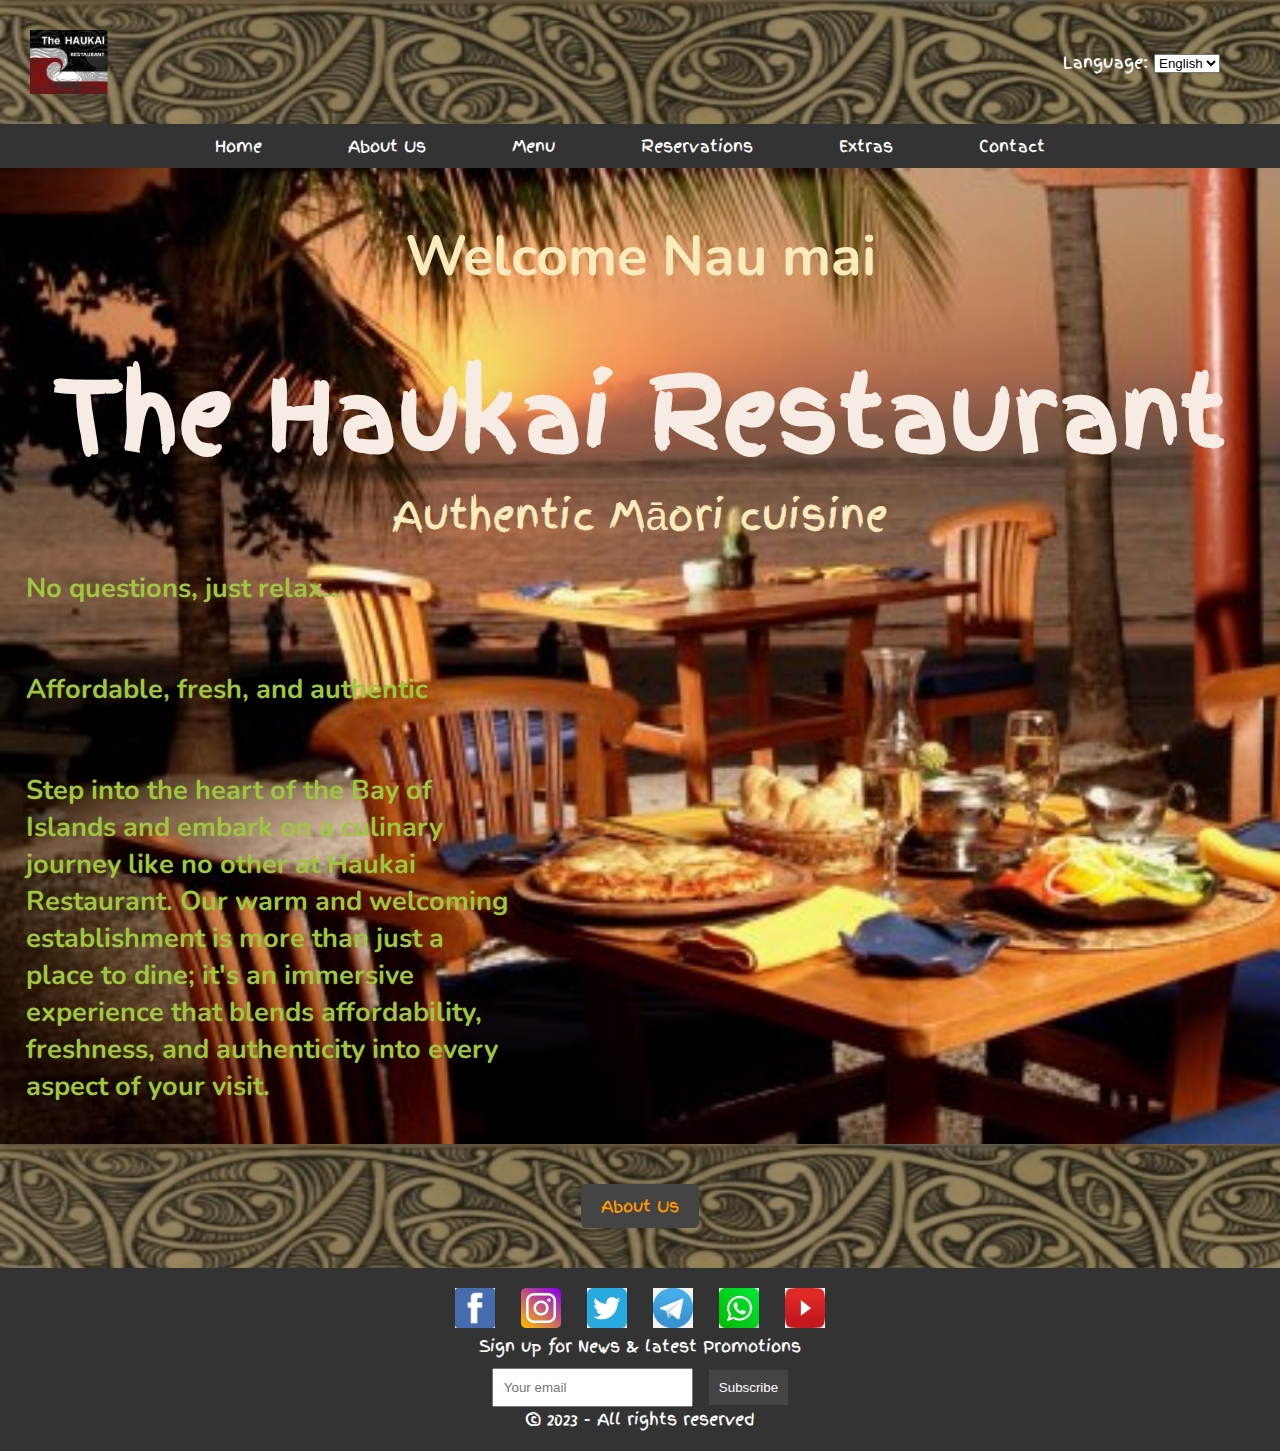
<file: index.html>
<!DOCTYPE html>
<html lang="en">
<head>
    <meta charset="UTF-8">
    <meta name="viewport" content="width=device-width, initial-scale=1.0">
    <title>Haukai Restaurant</title>
    <link rel="stylesheet" href="style.css">
        <link rel="preconnect" href="https://fonts.googleapis.com">
        <link rel="preconnect" href="https://fonts.gstatic.com" crossorigin>
        <link href="https://fonts.googleapis.com/css2?family=Finger+Paint&family=Nunito:wght@200;300;400;600;700;800;900&display=swap" rel="stylesheet">

</head>
<body>
<header>
    <div class="header-top">
        <img src="logo.png" alt="Haukai Restaurant Logo">
        <div class="language-select">
            <label for="languages">Language:</label>
            <select name="languages" id="languages">
                <option value="en">English</option>
                <option value="ma">Maori</option>
            </select>
        </div>
    </div>
</header>
<nav class="navigation-menu">
    <ul>
        <li><a href="index.html">Home</a></li>
        <li><a href="about_us.html">About Us</a></li>
        <li><a href="menu.html">Menu</a></li>
        <li><a href="reservation.html">Reservations</a></li>
        <li><a href="extras.html">Extras</a></li>
        <li><a href="contact.html">Contact</a></li>
    </ul>
</nav>
<main>
    <section class="home">
        <div class="welcome-message">
            <h1>Welcome Nau mai</h1>
            <h2>The Haukai Restaurant</h2>
            <p>Authentic Māori cuisine</p>
       
            <h3>No questions, just relax...</h3>
            <h3>Affordable, fresh, and authentic</h2>
            <h3>Step into the heart of the Bay of Islands and embark on a culinary journey like no other at Haukai Restaurant. Our warm and welcoming establishment is more than just a place to dine; it's an immersive experience that blends affordability, freshness, and authenticity into every aspect of your visit.</h2>
        </div>
    </section>

    <section class="buttons">
        <a href="about_us.html" class="button">About Us</a>
    </section>

</main>
<footer>
    <div class="social-media">
        <a href="https://facebook.com"><img src="fb.png" alt="Facebook"></a>
        <a href="https://instagram.com"><img src="instagram.png" alt="Instagram"></a>
        <a href="https://twitter.com"><img src="twitter.jpg" alt="Twitter"></a>
        <a href="https://telegram.com"><img src="telegram.png" alt="Telegram"></a>
        <a href="https://whatsapp.com"><img src="W.jpg" alt="WhatsApp"></a>
        <a href="https://youtube.com"><img src="youtube.png" alt="YouTube"></a>
    </div>
    <div class="newsletter">
        <p>Sign up for News & latest Promotions</p>
        <form action="subscribe">
            <input type="email" placeholder="Your email">
            <button type="submit">Subscribe</button>
        </form>
    </div>
    <div class="copyright">
        <p>© 2023 - All rights reserved</p>
    </div>
</footer>
</body>
</html>
</file>
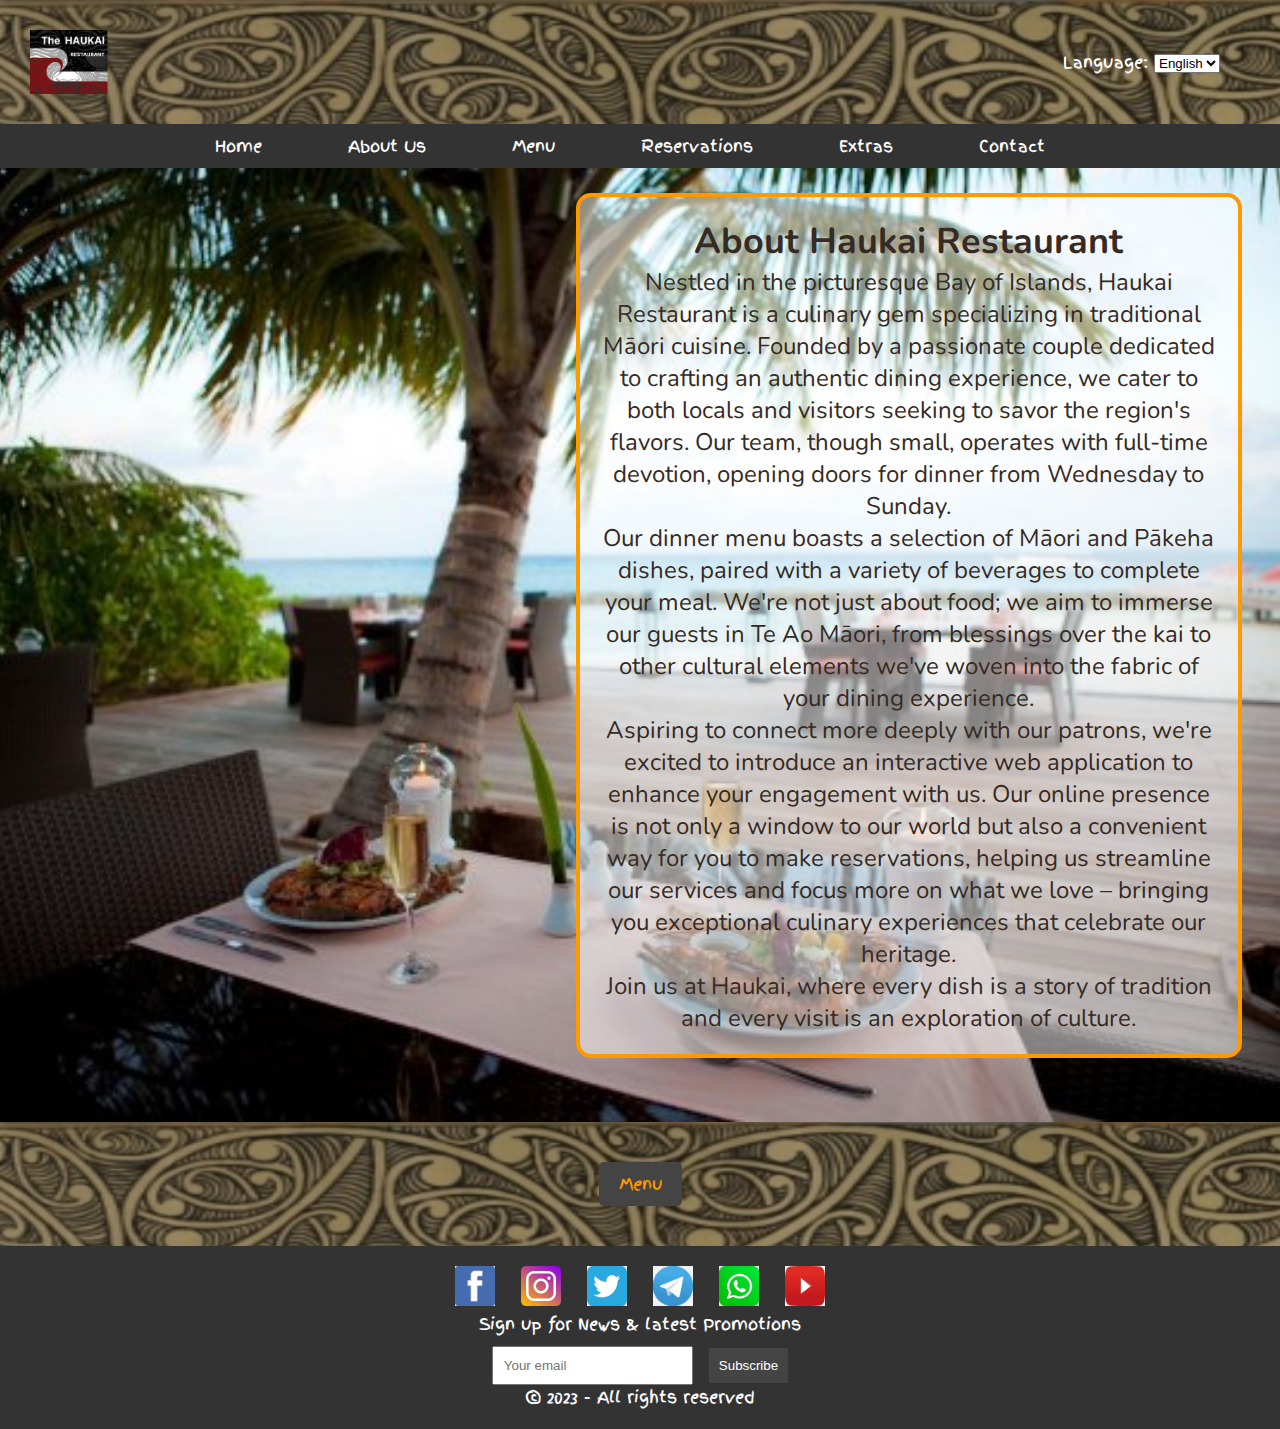
<file: about_us.html>
<!DOCTYPE html>
<html lang="en">
<head>
    <meta charset="UTF-8">
    <meta name="description" content="Discover Haukai Restaurant, a unique culinary destination in the Bay of Islands specializing in traditional Māori cuisine. Experience our blend of Māori and Pākeha dishes, immerse in Te Ao Māori culture, and enjoy our exceptional dining experience. Join us for dinner Wednesday to Sunday and explore a world of tradition and culture.">
    <title>About Us - Haukai Restaurant</title>
    <link rel="stylesheet" href="style.css">
    <!-- Вставьте это в <head> вашего HTML файла -->
        <link rel="preconnect" href="https://fonts.googleapis.com">
        <link rel="preconnect" href="https://fonts.gstatic.com" crossorigin>
        <link href="https://fonts.googleapis.com/css2?family=Finger+Paint&family=Nunito:wght@200;300;400;600;700;800;900&display=swap" rel="stylesheet">

</head>
<body>
<header>
    <div class="header-top">
        <img src="logo.png" alt="Haukai Restaurant Logo">
        <div class="language-select">
            <label for="languages">Language:</label>
            <select name="languages" id="languages">
                <option value="en">English</option>
                <option value="ma">Maori</option>
                <!-- Add other language options here -->
            </select>
        </div>
    </div>
</header>
<nav class="navigation-menu">
    <ul>
        <li><a href="index.html">Home</a></li>
        <li><a href="about_us.html">About Us</a></li>
        <li><a href="menu.html">Menu</a></li>
        <li><a href="reservation.html">Reservations</a></li>
        <li><a href="extras.html">Extras</a></li>
        <li><a href="contact.html">Contact</a></li>
    </ul>
</nav>
<main>
    <div class="about_us">
        <form id="about_us-form" action="/submit-form" method="post">
    
        <h2>About Haukai Restaurant</h2>
        
        <p>Nestled in the picturesque Bay of Islands, Haukai Restaurant is a culinary gem specializing in traditional Māori cuisine. Founded by a passionate couple dedicated to crafting an authentic dining experience, we cater to both locals and visitors seeking to savor the region's flavors. Our team, though small, operates with full-time devotion, opening doors for dinner from Wednesday to Sunday.</p>

        <p>Our dinner menu boasts a selection of Māori and Pākeha dishes, paired with a variety of beverages to complete your meal. We're not just about food; we aim to immerse our guests in Te Ao Māori, from blessings over the kai to other cultural elements we've woven into the fabric of your dining experience.</p>
        
        <p>Aspiring to connect more deeply with our patrons, we're excited to introduce an interactive web application to enhance your engagement with us. Our online presence is not only a window to our world but also a convenient way for you to make reservations, helping us streamline our services and focus more on what we love – bringing you exceptional culinary experiences that celebrate our heritage.</p>
        
        <p>Join us at Haukai, where every dish is a story of tradition and every visit is an exploration of culture.
        </p>
        </form>
    </div>

    <section class="buttons">
        <a href="menu.html" class="button">Menu</a>
    </section>

</main>
<footer>
    <div class="social-media">
        <!-- Add social media links here -->
        <a href="https://facebook.com"><img src="fb.png" alt="Facebook"></a>
        <a href="https://instagram.com"><img src="instagram.png" alt="Instagram"></a>
        <a href="https://twitter.com"><img src="twitter.jpg" alt="Twitter"></a>
        <a href="https://telegram.com"><img src="telegram.png" alt="Telegram"></a>
        <a href="https://whatsapp.com"><img src="W.jpg" alt="WhatsApp"></a>
        <a href="https://youtube.com"><img src="youtube.png" alt="YouTube"></a>
    </div>
    <div class="newsletter">
        <p>Sign up for News & latest Promotions</p>
        <form action="subscribe">
            <input type="email" placeholder="Your email">
            <button type="submit">Subscribe</button>
        </form>
    </div>
    <div class="copyright">
        <p>© 2023 - All rights reserved</p>
    </div>
</footer>
</body>
</html>
</file>
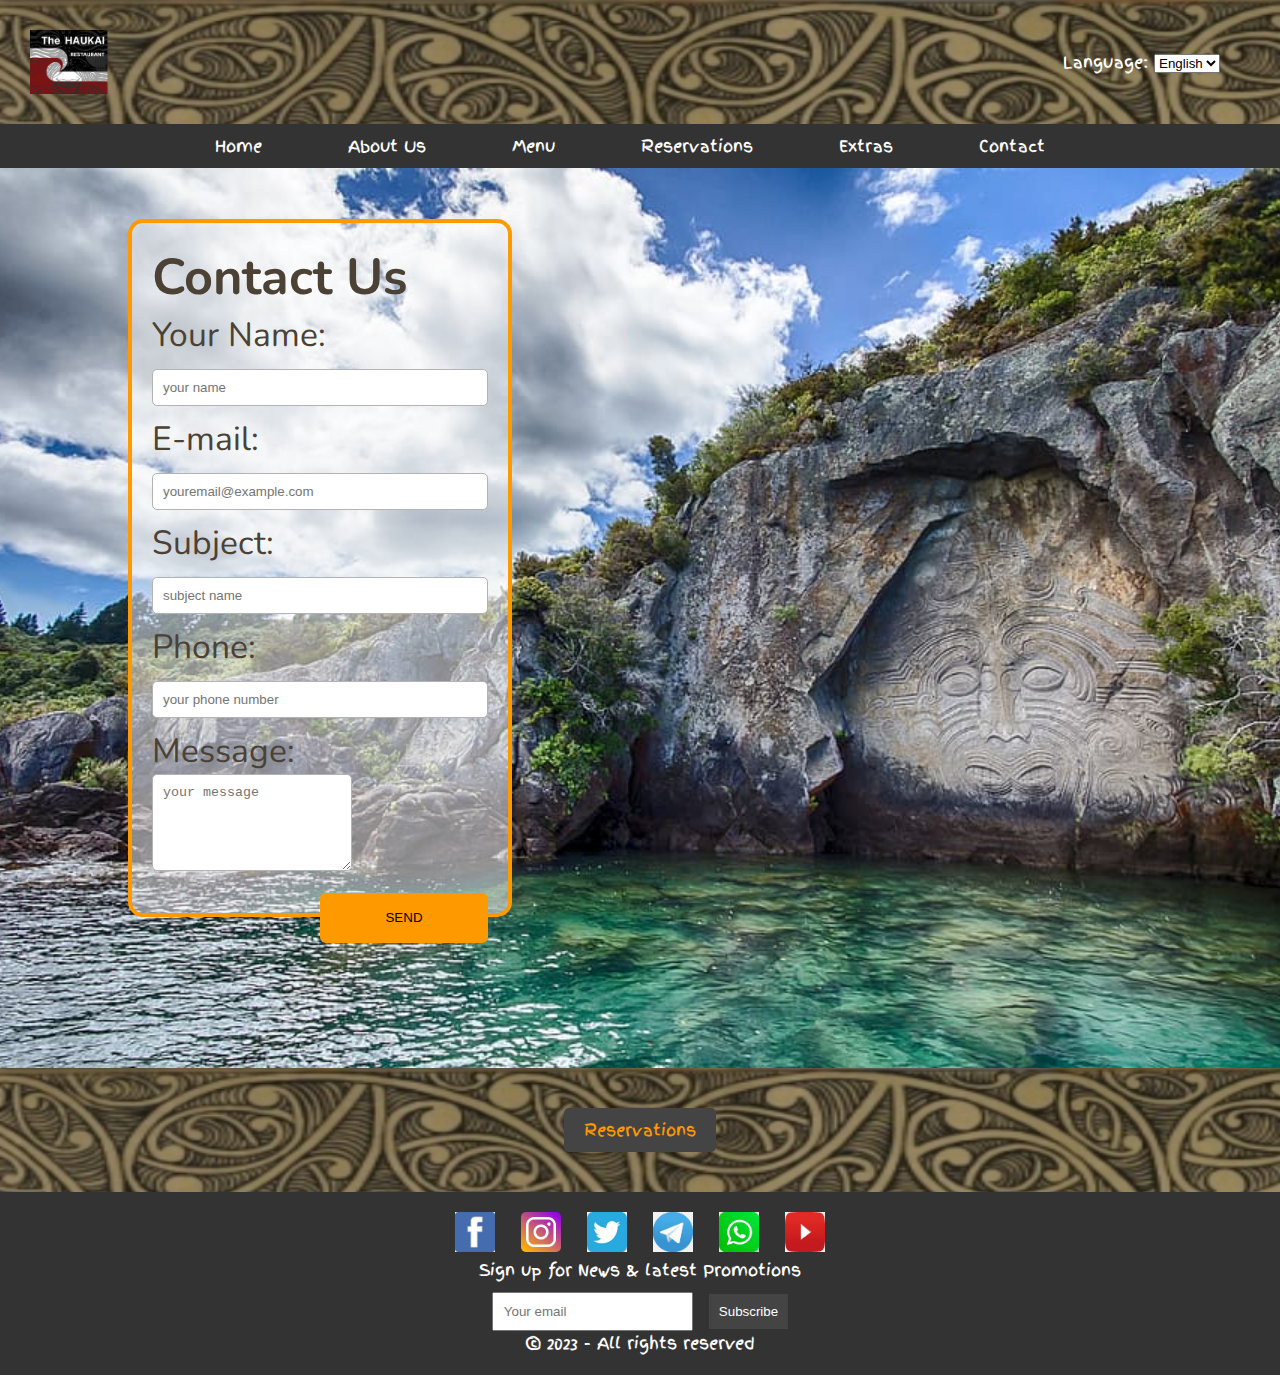
<file: contact.html>
<!DOCTYPE html>
<html lang="en">
<head>
    <meta charset="UTF-8">
    <meta name="description" content="Connect with Haukai Restaurant. Contact us for inquiries, reservations, or any assistance you may need. Our team is here to assist you. Fill out the form or reach out through email or phone. Let us make your dining experience exceptional.">
    <title>Contact us - Haukai Restaurant</title>
    <link rel="stylesheet" href="style.css">
    <!-- Вставьте это в <head> вашего HTML файла -->
        <link rel="preconnect" href="https://fonts.googleapis.com">
        <link rel="preconnect" href="https://fonts.gstatic.com" crossorigin>
        <link href="https://fonts.googleapis.com/css2?family=Finger+Paint&family=Nunito:wght@200;300;400;600;700;800;900&display=swap" rel="stylesheet">

</head>
<body>
<header>
    <div class="header-top">
        <img src="logo.png" alt="Haukai Restaurant Logo">
        <div class="language-select">
            <label for="languages">Language:</label>
            <select name="languages" id="languages">
                <option value="en">English</option>
                <option value="ma">Maori</option>
                <!-- Add other language options here -->
            </select>
        </div>
    </div>
</header>
<nav class="navigation-menu">
    <ul>
        <li><a href="index.html">Home</a></li>
        <li><a href="about_us.html">About Us</a></li>
        <li><a href="menu.html">Menu</a></li>
        <li><a href="reservation.html">Reservations</a></li>
        <li><a href="extras.html">Extras</a></li>
        <li><a href="contact.html">Contact</a></li>
    </ul>
</nav>
<main>
    <div class="contact">
        <form id="contact-form" action="/submit-form" method="post">
            <h2>Contact Us</h2>

            <div class="input-group">
                <label for="yourname">Your Name:</label>
                <input class="input" id="yourname" name="yourname" type="text" placeholder="your name" required>
            </div>
            <div class="input-group">
                <label for="email">E-mail:</label>
                <input class="input" id="email" name="email" type="text" placeholder="youremail@example.com" required>
            </div>
            <div class="input-group">
                <label for="subject">Subject:</label>
                <input class="input" id="subject" name="subject" type="text" placeholder="subject name" required>
            </div>
            <div class="input-group">
                <label for="phone">Phone:</label>
                <input class="input" id="phone" name="phone" type="text" placeholder="your phone number">
            </div>
            <div class="input-group">
                <label for="message">Message:</label>
                <textarea id="message" name="message" cols="22" rows="5" placeholder="your message" required></textarea>
            </div>
            <div class="input-group">
                <input id="submit" value="Send" type="submit">
            </div>
        </form>
    </div>

    <section class="buttons">   
        <a href="reservation.html" class="button">Reservations</a>  
    </section>

</main>
<footer>
    <div class="social-media">
       
        <a href="https://facebook.com"><img src="fb.png" alt="Facebook"></a>
        <a href="https://instagram.com"><img src="instagram.png" alt="Instagram"></a>
        <a href="https://twitter.com"><img src="twitter.jpg" alt="Twitter"></a>
        <a href="https://telegram.com"><img src="telegram.png" alt="Telegram"></a>
        <a href="https://whatsapp.com"><img src="W.jpg" alt="WhatsApp"></a>
        <a href="https://youtube.com"><img src="youtube.png" alt="YouTube"></a>
    </div>
    <div class="newsletter">
        <p>Sign up for News & latest Promotions</p>
        <form action="subscribe">
            <input type="email" placeholder="Your email">
            <button type="submit">Subscribe</button>
        </form>
    </div>
    <div class="copyright">
        <p>© 2023 - All rights reserved</p>
    </div>
</footer>
</body>
</html>
</file>
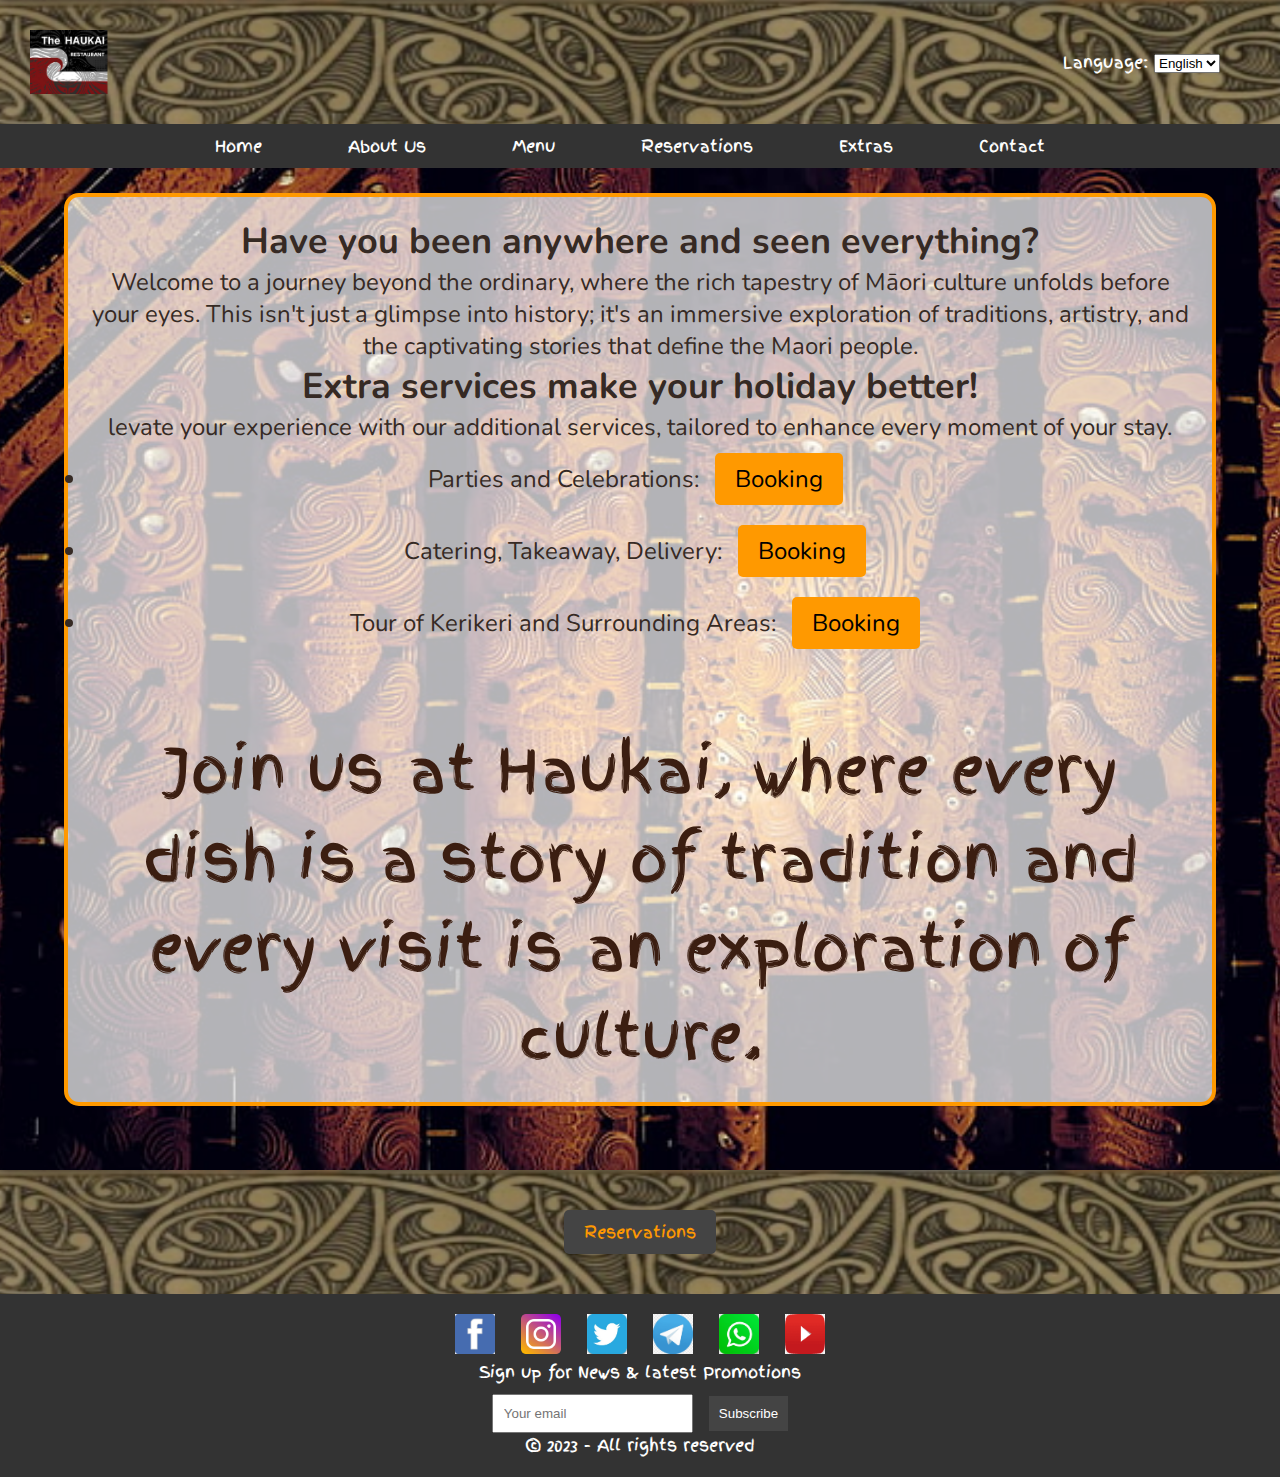
<file: extras.html>
<!DOCTYPE html>
<html lang="en">
<head>
    <meta charset="UTF-8">
    <meta name="description" content="Discover the 'Extras' at Haukai Restaurant. Dive into a journey beyond the ordinary, exploring rich Māori culture, traditions, and captivating stories. Elevate your experience with our additional services, tailored to enhance every moment of your stay. Book parties, celebrations, catering, takeaway, delivery, and tours. Join us at Haukai, where every dish is a story of tradition and every visit is an exploration of culture.">
    <title>Extras - Haukai Restaurant</title>
    <link rel="stylesheet" href="style.css">
    <!-- Вставьте это в <head> вашего HTML файла -->
        <link rel="preconnect" href="https://fonts.googleapis.com">
        <link rel="preconnect" href="https://fonts.gstatic.com" crossorigin>
        <link href="https://fonts.googleapis.com/css2?family=Finger+Paint&family=Nunito:wght@200;300;400;600;700;800;900&display=swap" rel="stylesheet">

</head>
<body>
<header>
    <div class="header-top">
        <img src="logo.png" alt="Haukai Restaurant Logo">
        <div class="language-select">
            <label for="languages">Language:</label>
            <select name="languages" id="languages">
                <option value="en">English</option>
                <option value="ma">Maori</option>
                <!-- Add other language options here -->
            </select>
        </div>
    </div>
</header>
<nav class="navigation-menu">
    <ul>
        <li><a href="index.html">Home</a></li>
        <li><a href="about_us.html">About Us</a></li>
        <li><a href="menu.html">Menu</a></li>
        <li><a href="reservation.html">Reservations</a></li>
        <li><a href="extras.html">Extras</a></li>
        <li><a href="contact.html">Contact</a></li>
    </ul>
</nav>
<main>
    <div class="extras">
        <form id="extras-form" action="submit-form" method="post">
    
        <h2>Have you been anywhere and seen everything?</h2>
        
        <p>Welcome to a journey beyond the ordinary, where the rich tapestry of Māori culture unfolds before your eyes. This isn't just a glimpse into history; it's an immersive exploration of traditions, artistry, and the captivating stories that define the Maori people.</p>

        <h2>Extra services make your holiday better!</h2>
        <p>levate your experience with our additional services, tailored to enhance every moment of your stay. </p>
        
        <ul>
            <li>Parties and Celebrations: <a href="extras.html" class="button">Booking</a></li>
            <li>Catering, Takeaway, Delivery: <a href="extras.html" class="button">Booking</a></li>
            <li> Tour of Kerikeri and Surrounding Areas: <a href="extras.html" class="button">Booking</a></li>
        </ul>
        
        
            <div class="extras-message"> 
                <p>Join us at Haukai, where every dish is a story of tradition and every visit is an exploration of culture.</p>  
            </div> 
        </form>    
    </div>
    <section class="buttons">   
        <a href="reservation.html" class="button">Reservations</a>  
    </section>

</main>
<footer>
    <div class="social-media">
        <!-- Add social media links here -->
        <a href="https://facebook.com"><img src="fb.png" alt="Facebook"></a>
        <a href="https://instagram.com"><img src="instagram.png" alt="Instagram"></a>
        <a href="https://twitter.com"><img src="twitter.jpg" alt="Twitter"></a>
        <a href="https://telegram.com"><img src="telegram.png" alt="Telegram"></a>
        <a href="https://whatsapp.com"><img src="W.jpg" alt="WhatsApp"></a>
        <a href="https://youtube.com"><img src="youtube.png" alt="YouTube"></a>
    </div>
    <div class="newsletter">
        <p>Sign up for News & latest Promotions</p>
        <form action="subscribe">
            <input type="email" placeholder="Your email">
            <button type="submit">Subscribe</button>
        </form>
    </div>
    <div class="copyright">
        <p>© 2023 - All rights reserved</p>
    </div>
</footer>
</body>
</html>
</file>
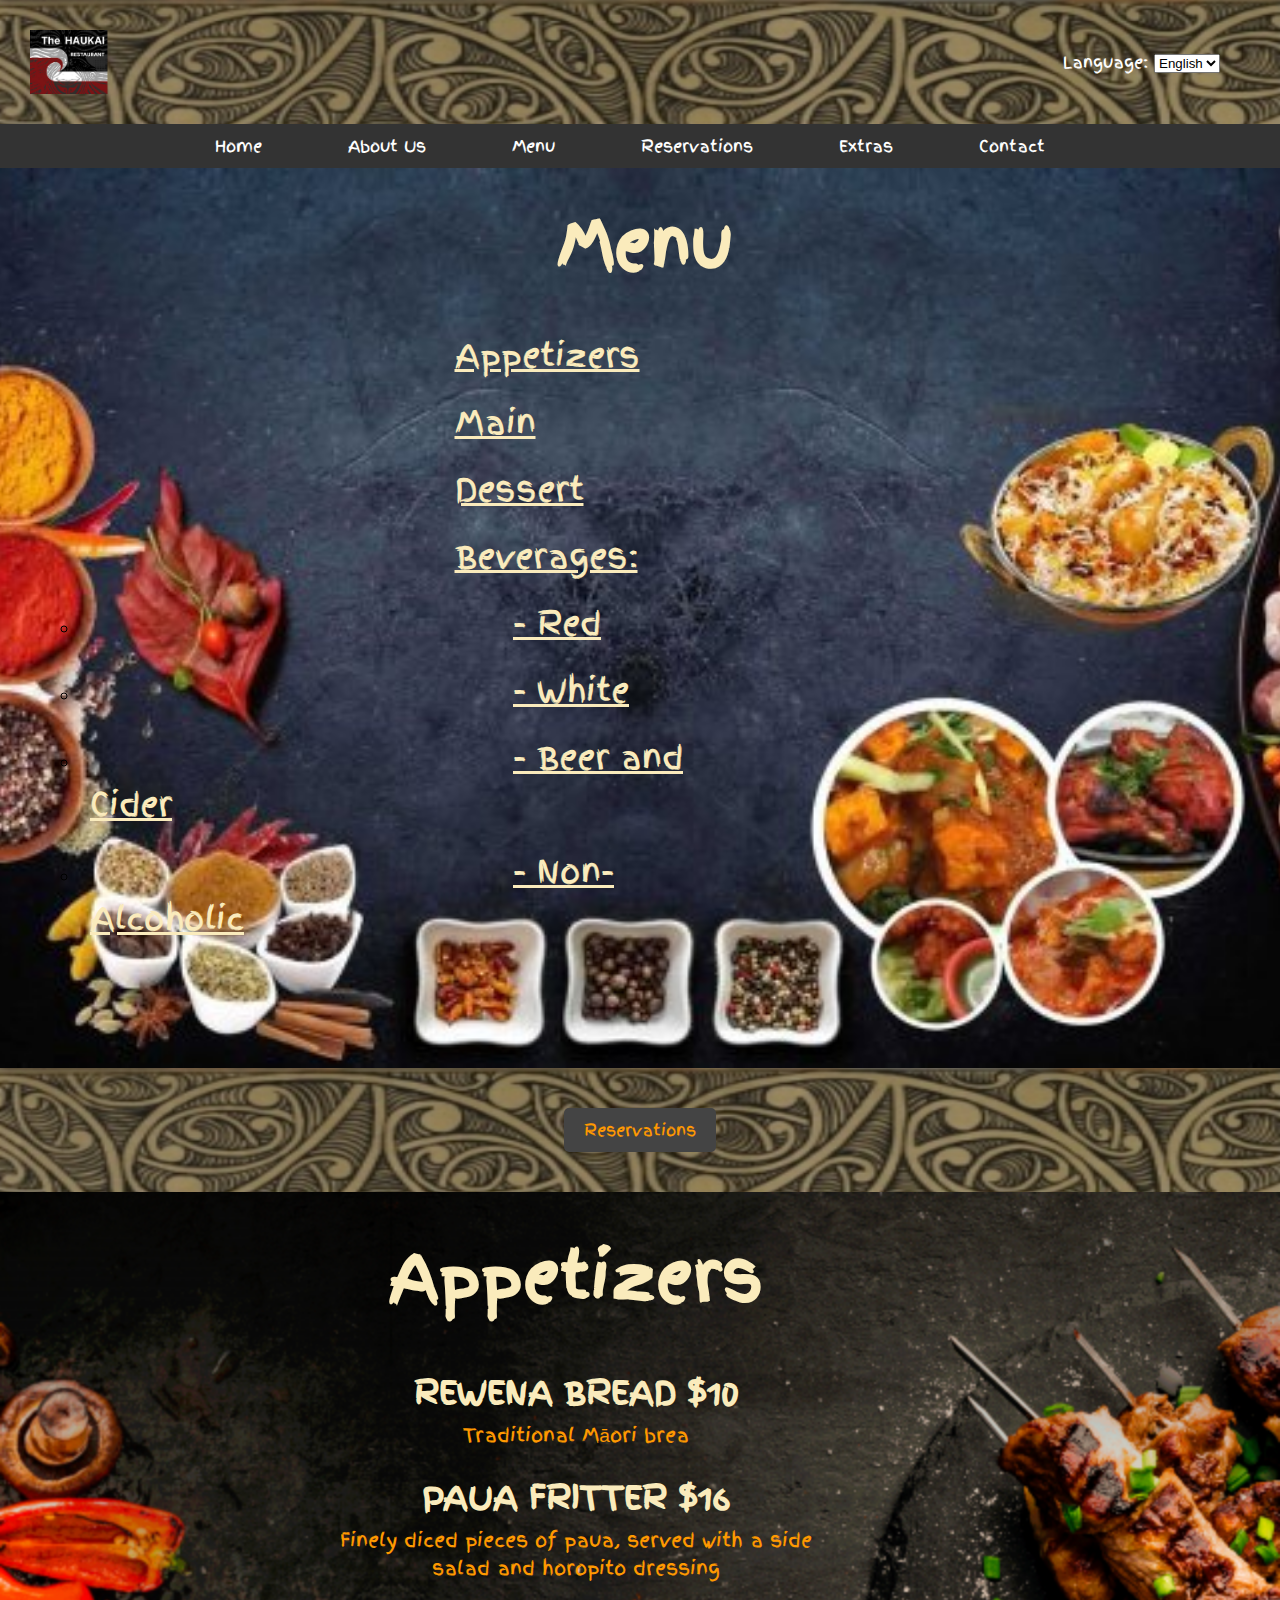
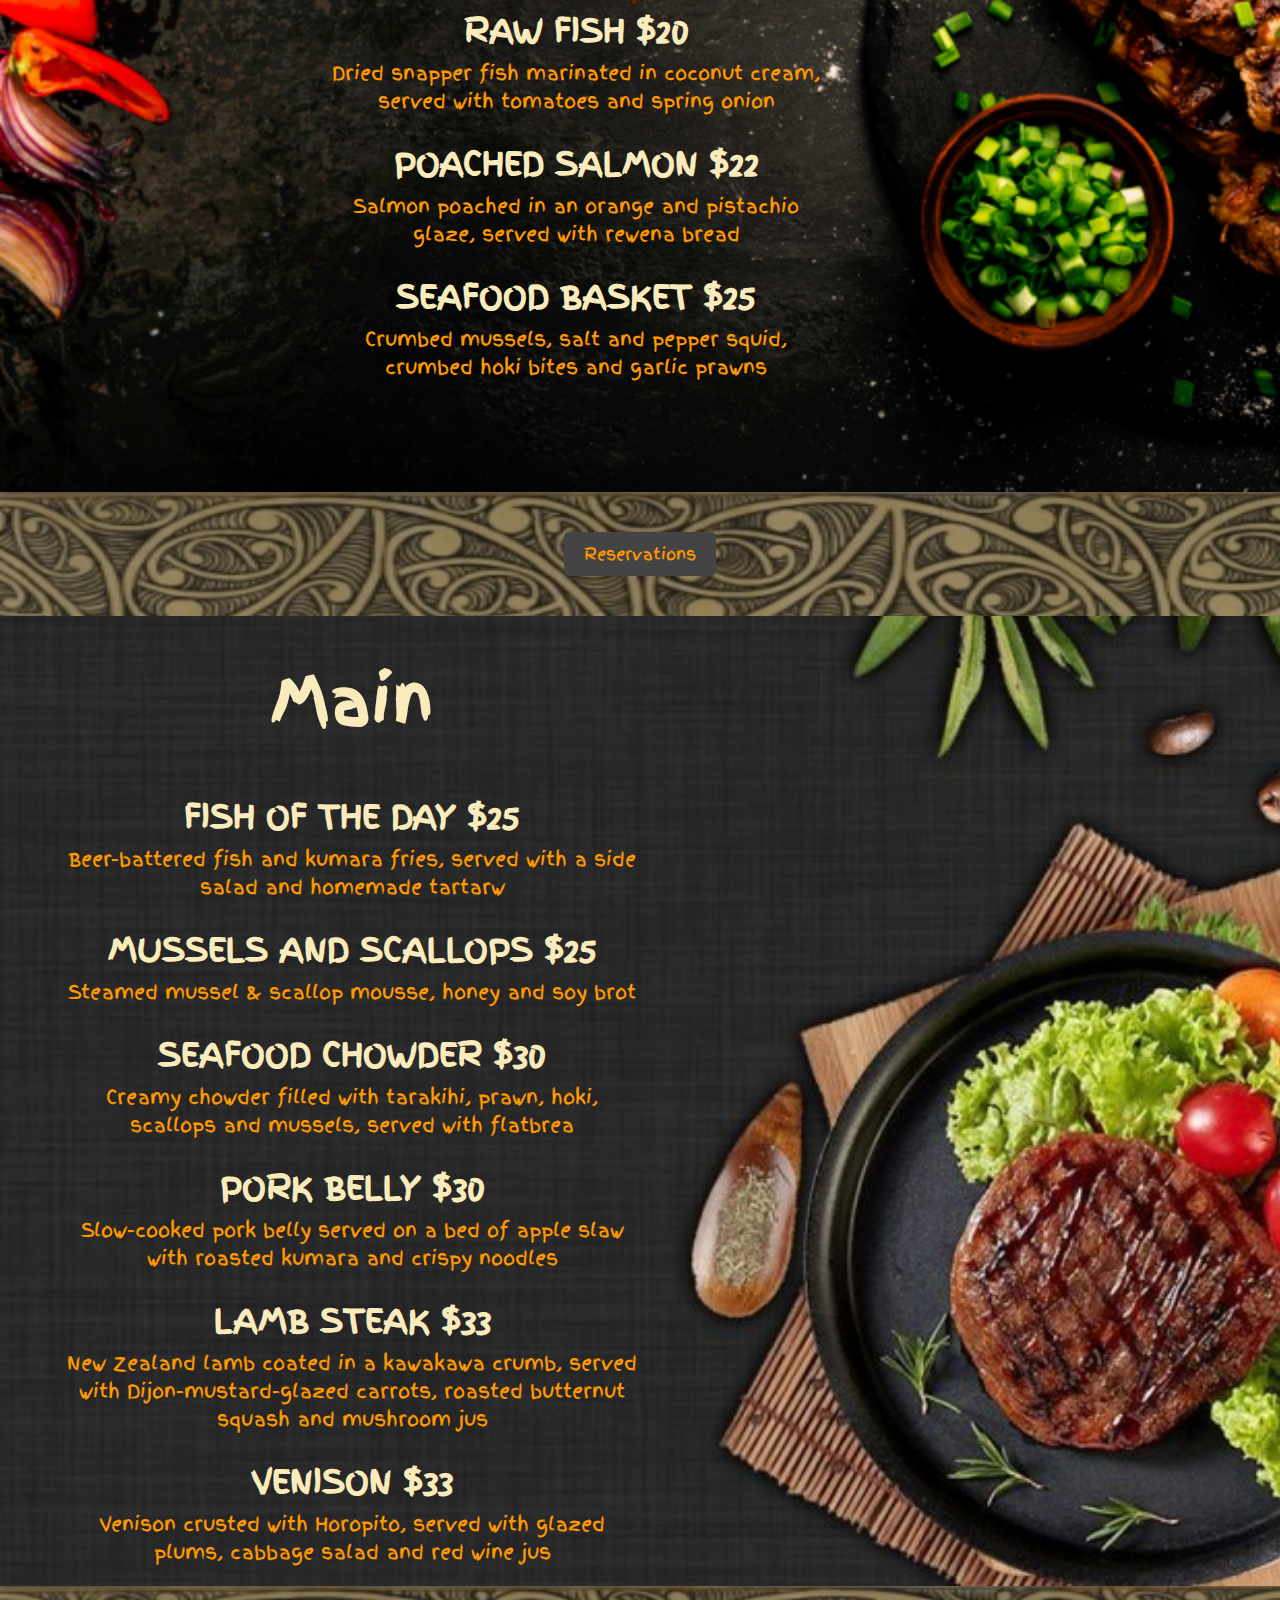
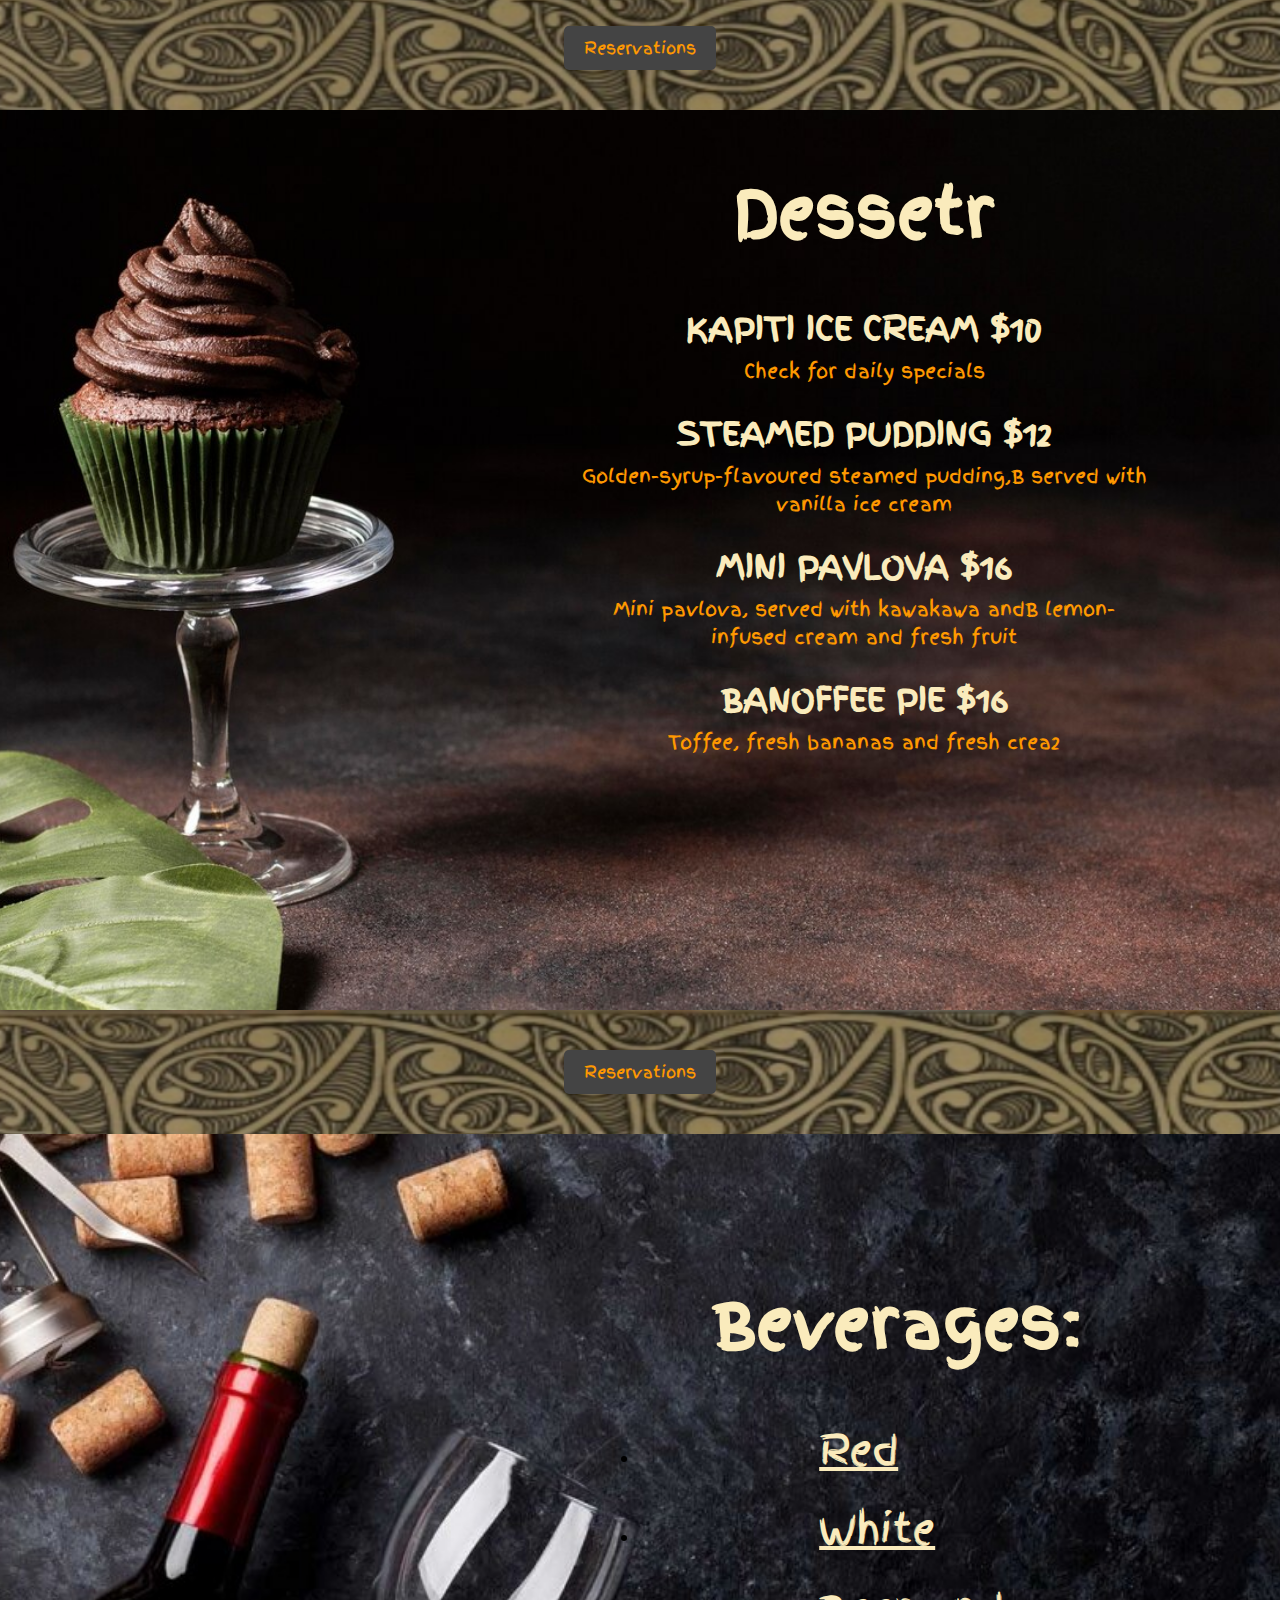
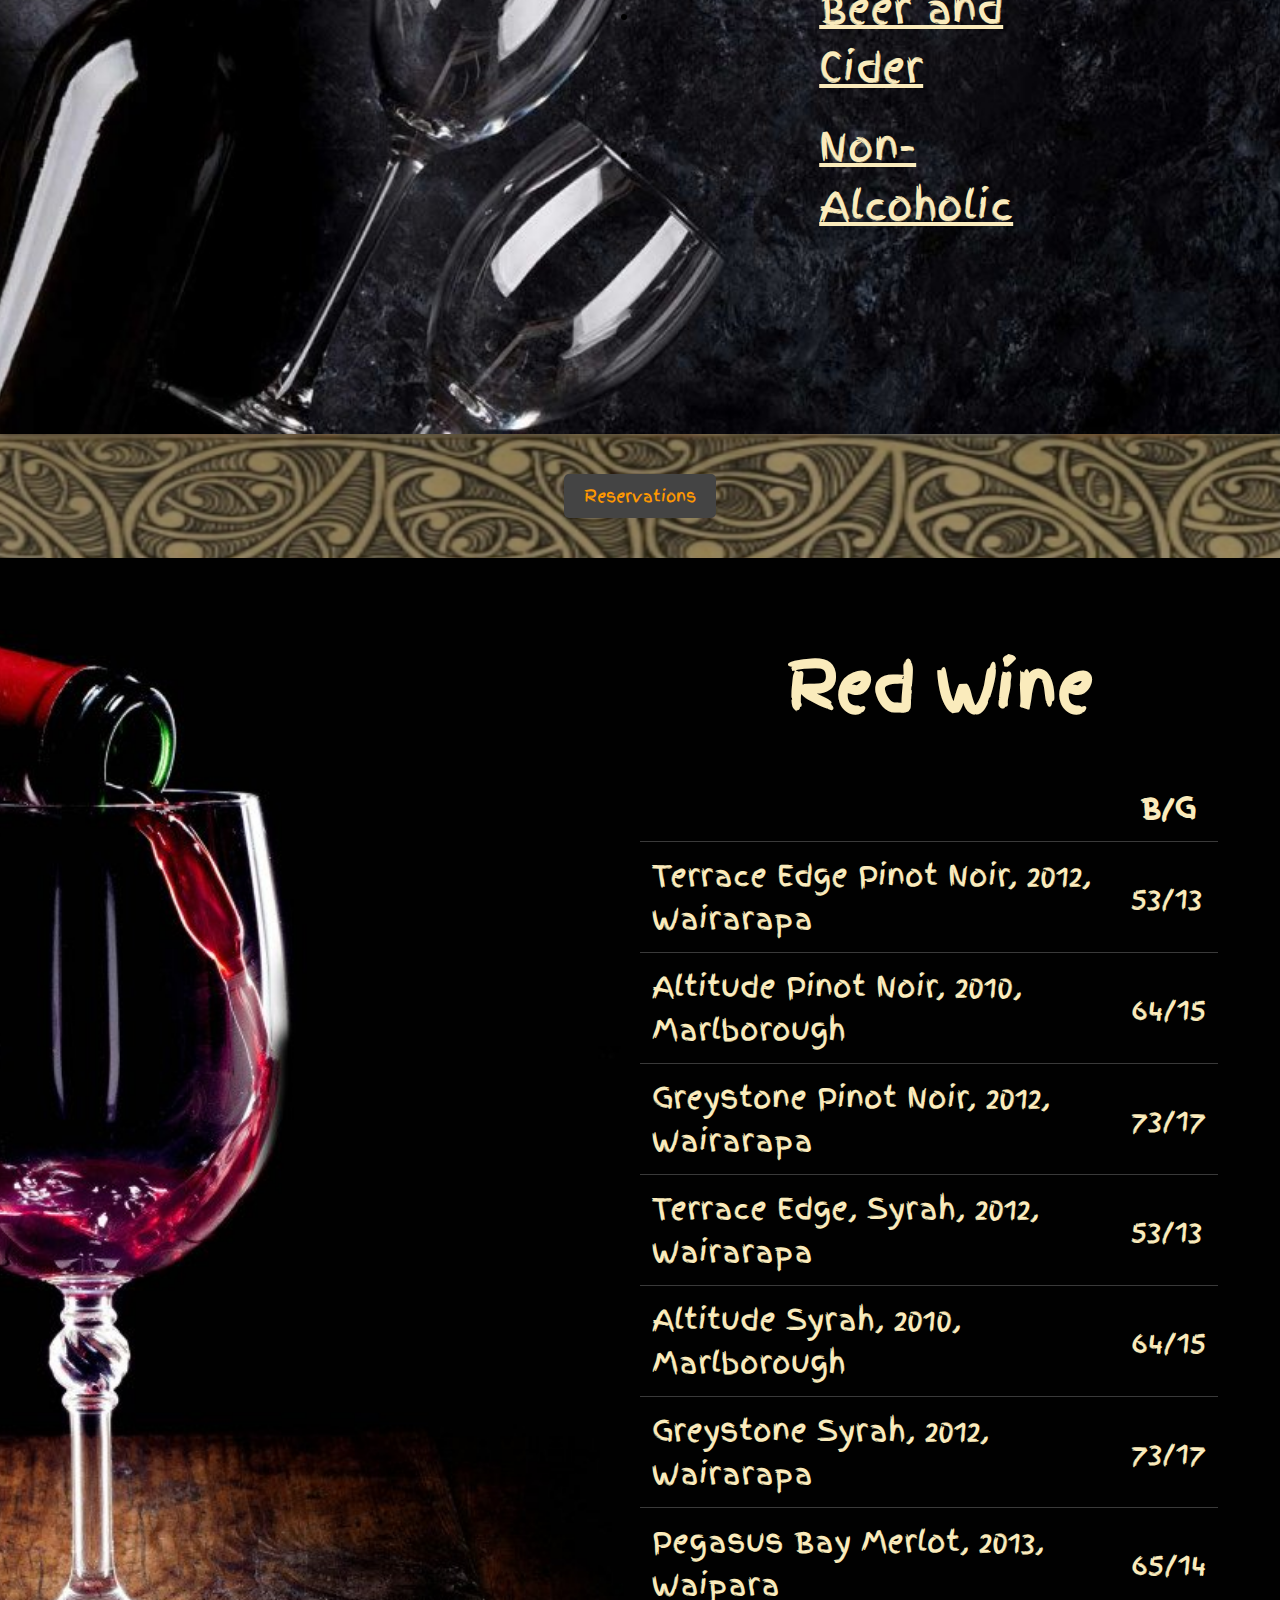
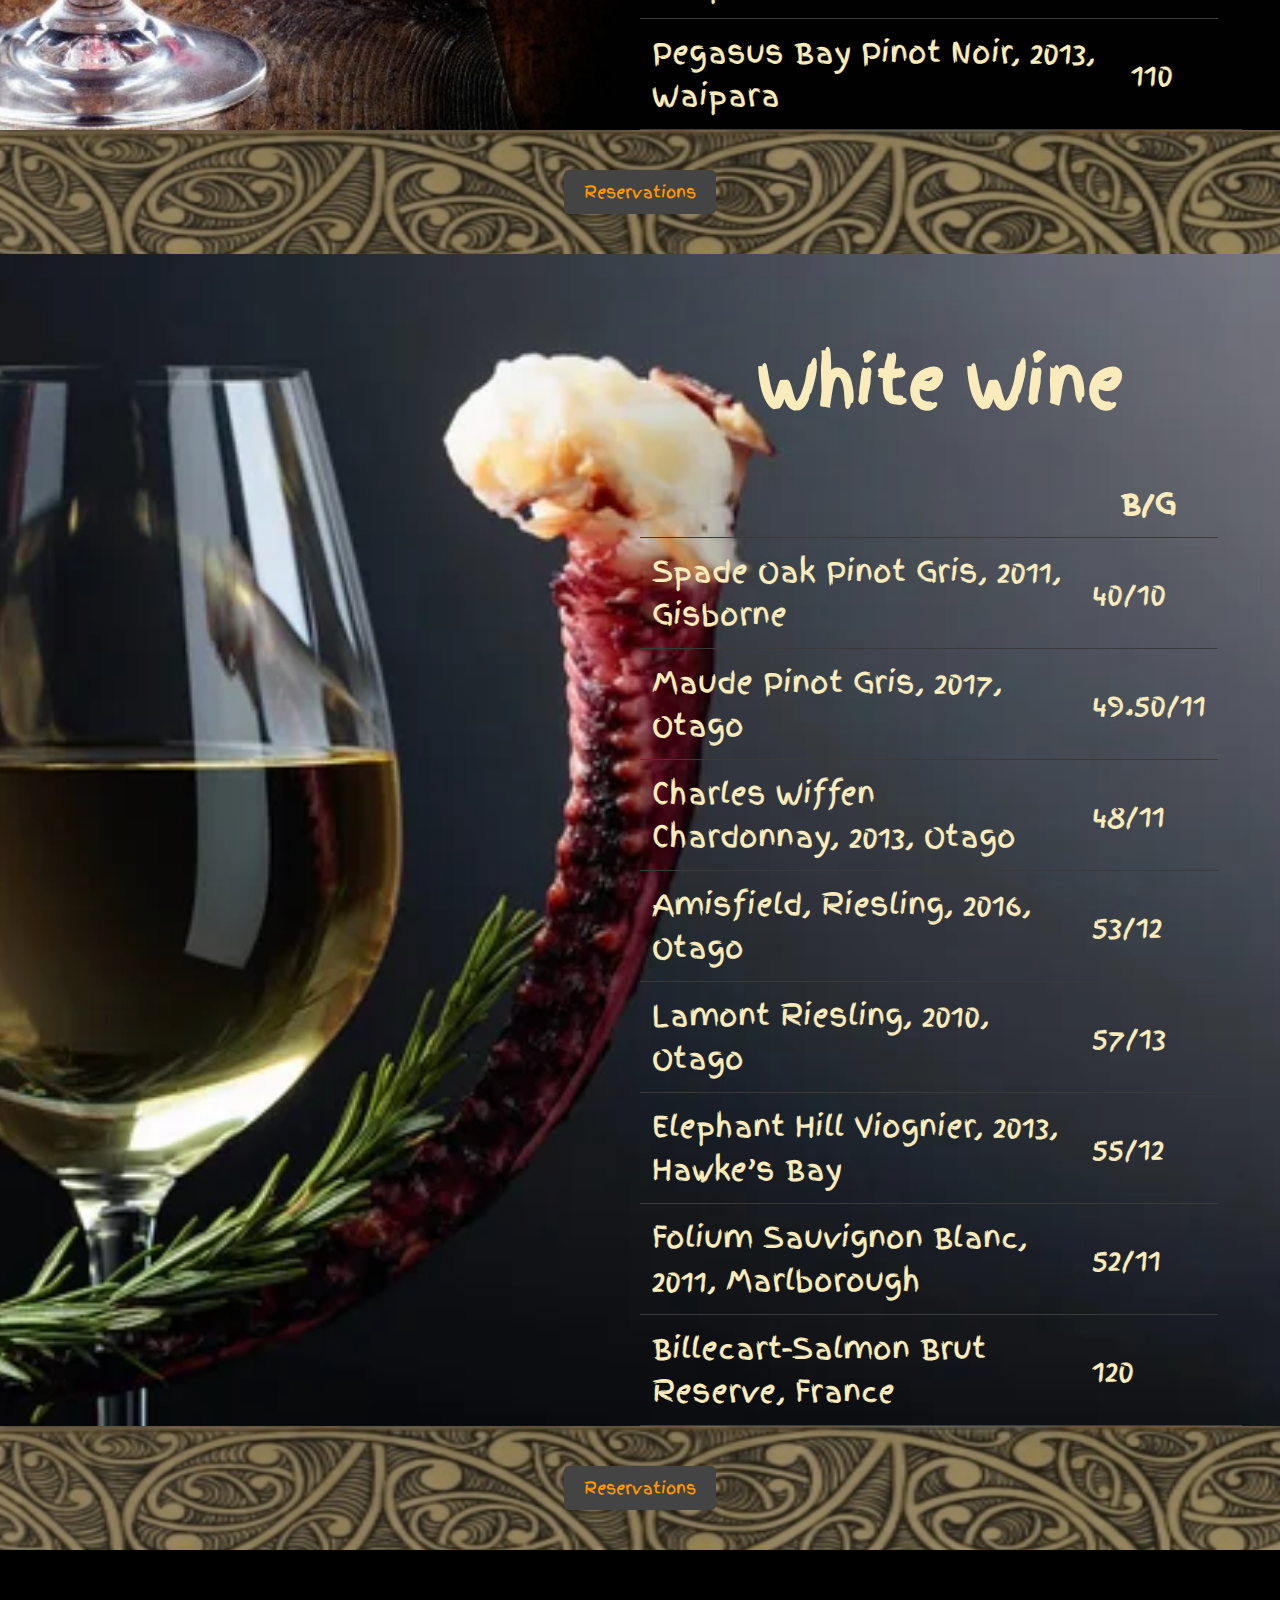
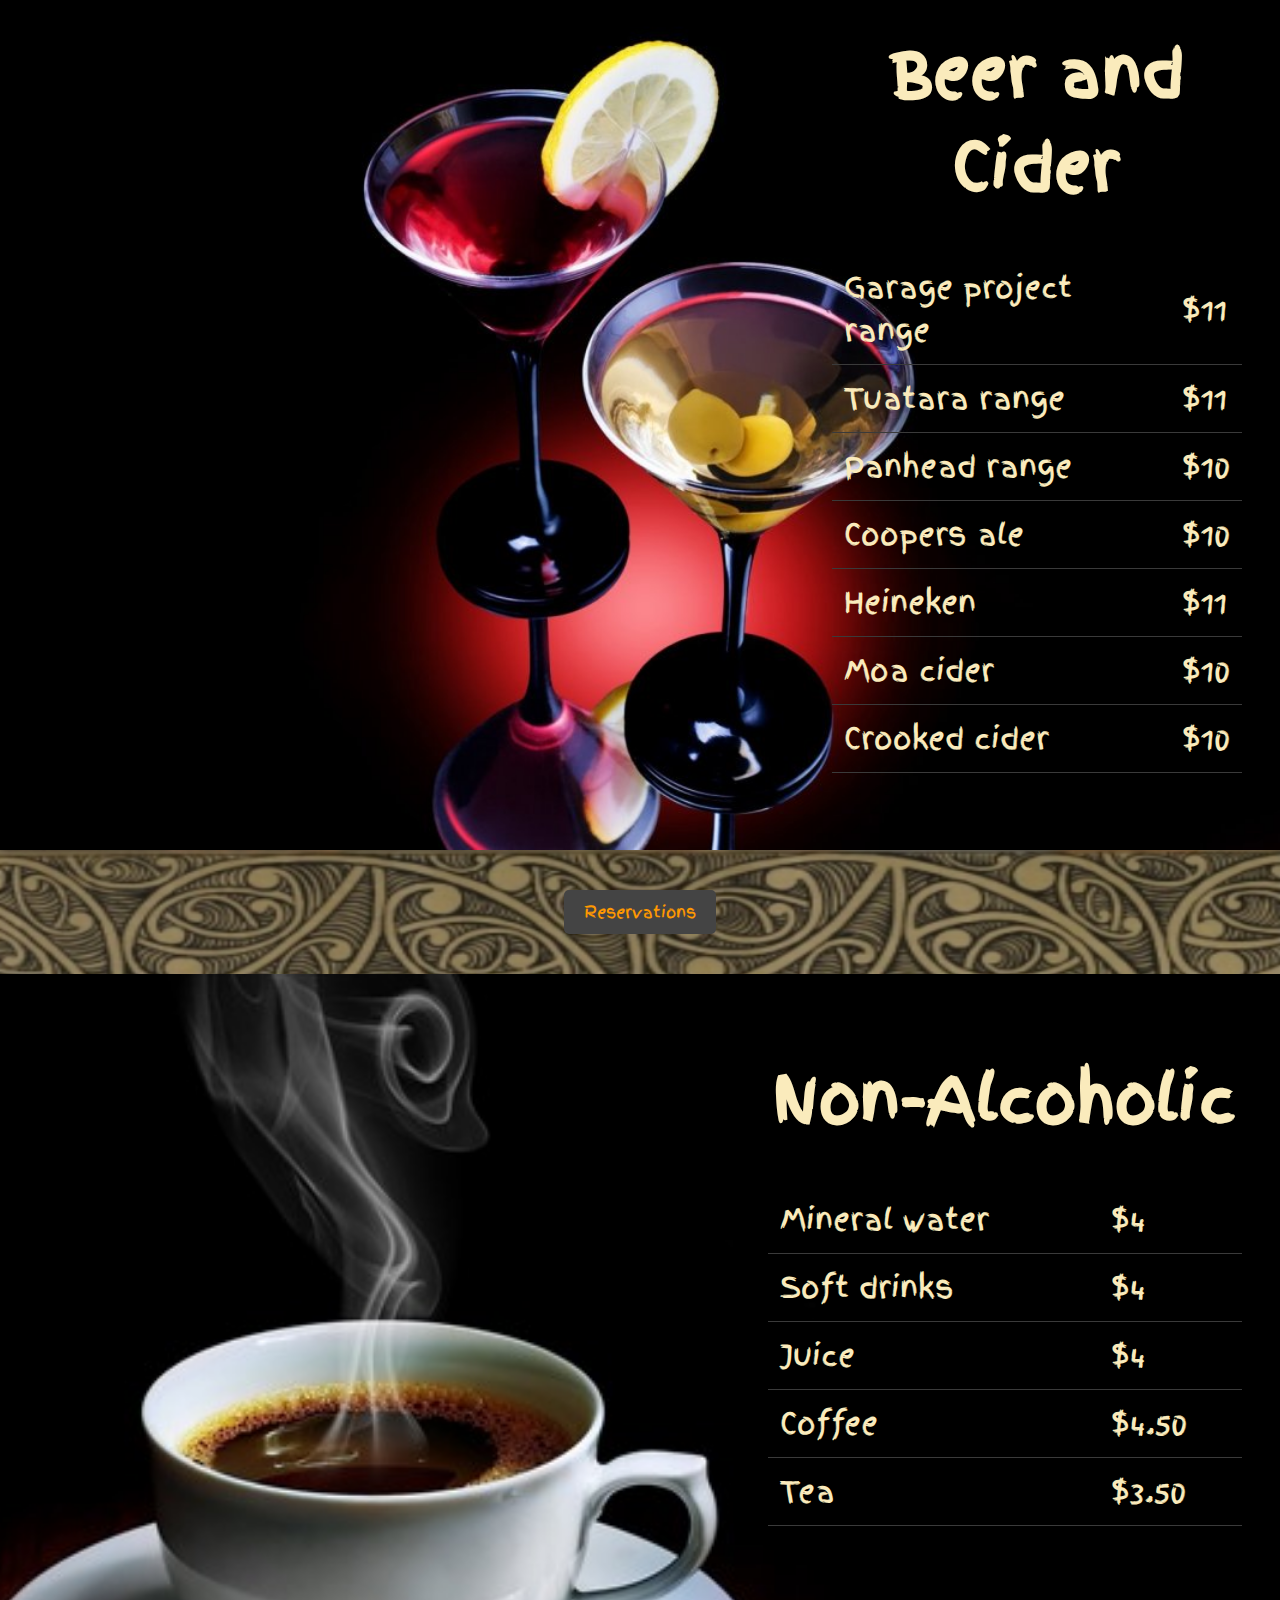
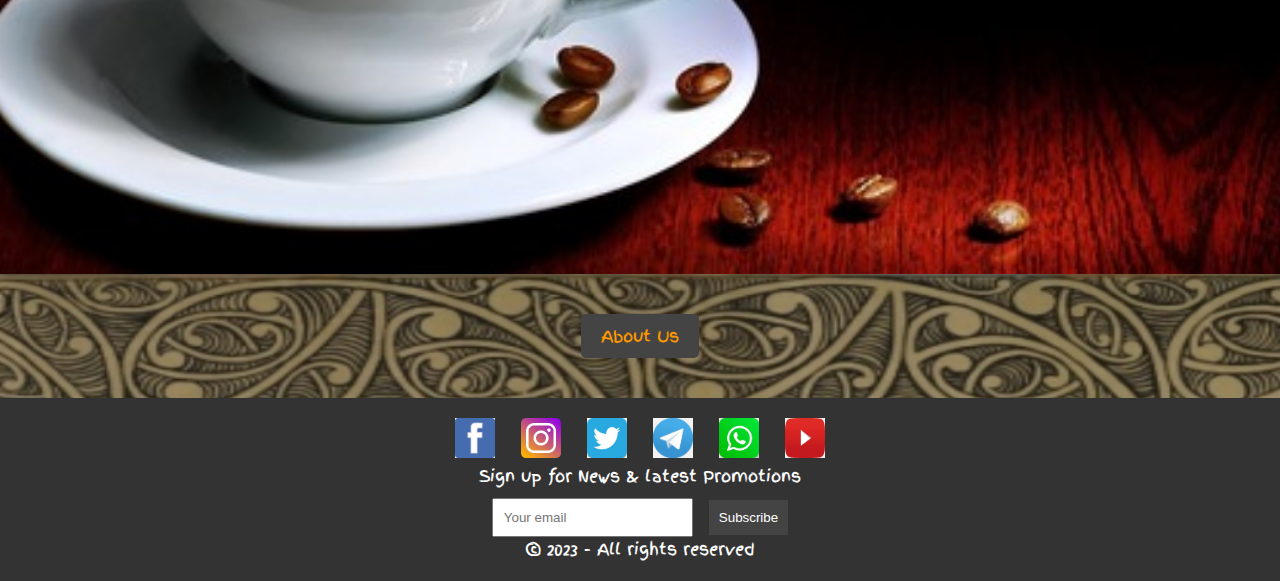
<file: menu.html>
<!DOCTYPE html>
<html lang="en">
<head>
    <meta charset="UTF-8">
    <meta name="description" content="Explore the menu at Haukai Restaurant. From traditional Māori appetizers like REWENA BREAD and PAUA FRITTER to delicious mains like FISH OF THE DAY and PORK BELLY, our culinary offerings are a journey into New Zealand flavors. Don't miss our delectable desserts, such as KAPITI ICE CREAM and BANOFFEE PIE. Pair your meal with a selection of red and white wines, beers, ciders, and non-alcoholic beverages. Join us for a gastronomic adventure at Haukai Restaurant.">
    <title>Menu - Haukai Restaurant</title>
    <link rel="stylesheet" href="style.css">
    <!-- Вставьте это в <head> вашего HTML файла -->
        <link rel="preconnect" href="https://fonts.googleapis.com">
        <link rel="preconnect" href="https://fonts.gstatic.com" crossorigin>
        <link href="https://fonts.googleapis.com/css2?family=Finger+Paint&family=Nunito:wght@200;300;400;600;700;800;900&display=swap" rel="stylesheet">

</head>
<body>
<header>
    <div class="header-top">
        <img src="logo.png" alt="Haukai Restaurant Logo">
        <div class="language-select">
            <label for="languages">Language:</label>
            <select name="languages" id="languages">
                <option value="en">English</option>
                <option value="ma">Maori</option>
            </select>
        </div>
    </div>
</header>
<nav class="navigation-menu">
    <ul>
        <li><a href="index.html">Home</a></li>
        <li><a href="about_us.html">About Us</a></li>
        <li><a href="menu.html">Menu</a></li>
        <li><a href="reservation.html">Reservations</a></li>
        <li><a href="extras.html">Extras</a></li>
        <li><a href="contact.html">Contact</a></li>
    </ul>
</nav>
<main>
    <section class="menu">
        <div class="menu-menu">
            <h1>Menu</h1>
            <p><a href="#appetizers">Appetizers</a></p>
            <p><a href="#main">Main</a></p>
            <p><a href="#dessert">Dessert</a></p>
            <p><a href="#beverages">Beverages:</a></p>
                <ul>
                    <li><p><a href="#red">- Red</a></p></li>
                    <li><p><a href="#white">- White</a></p></li>
                    <li><p><a href="#beer_and_cider">- Beer and Cider</a></p></li>
                    <li><p><a href="#non_alcoholic">- Non-Alcoholic</a></p></li>
                </ul>
        </div>
    </section>

    <section class="buttons">   
        <a href="reservation.html" class="button">Reservations</a>  
    </section>

    <section id="appetizers" class="appetizers">
        <div class="menu-appetizers">
            <h1>Appetizers</h1>
            <h2>REWENA BREAD $10</h2>
            <p>Traditional Māori brea</p>
            <h2>PAUA FRITTER $16</h2>
            <p>Finely diced pieces of paua, served with a side salad and horopito dressing</p>
            <h2>RAW FISH $20</h2>
            <p>Dried snapper fish marinated in coconut cream, served with tomatoes and spring onion</p>
            <h2>POACHED SALMON $22</h2>
            <p>Salmon poached in an orange and pistachio glaze, served with rewena bread</p>
            <h2>SEAFOOD BASKET $25</h2>
            <p>Crumbed mussels, salt and pepper squid, crumbed hoki bites and garlic prawns</p>  
        </div>
    </section>

    <section class="buttons">   
        <a href="reservation.html" class="button">Reservations</a>  
    </section>

    <section id="main" class="main">
        <div class="menu-main">
            <h1>Main</h1>
            <h2>FISH OF THE DAY $25</h2>
            <p>Beer-battered fish and kumara fries, served with a side salad and homemade tartarw</p>
            <h2>MUSSELS AND SCALLOPS $25</h2>
            <p>Steamed mussel & scallop mousse, honey and soy brot</p>
            <h2>SEAFOOD CHOWDER $30</h2>
            <p>Creamy chowder filled with tarakihi, prawn, hoki, scallops and mussels, served with flatbrea</p>
            <h2>PORK BELLY $30</h2>
            <p>Slow-cooked pork belly served on a bed of apple slaw with roasted kumara and crispy noodles</p>
            <h2>LAMB STEAK $33</h2>
            <p>New Zealand lamb coated in a kawakawa crumb, served with Dijon-mustard-glazed carrots, roasted butternut squash and mushroom jus</p> 
            <h2>VENISON $33</h2>
            <p>Venison crusted with Horopito, served with glazed plums, cabbage salad and red wine jus</p>
        </div>
    </section>

    <section class="buttons">   
            <a href="reservation.html" class="button">Reservations</a>  
    </section>

    <section id="dessert" class="dessetr">
        <div class="menu-dessetr">
            <h1>Dessetr</h1>
            <h2>KAPITI ICE CREAM $10</h2>
            <p>Check for daily specials</p>
            <h2>STEAMED PUDDING $12</h2>
            <p>Golden-syrup-flavoured steamed pudding,B served with vanilla ice cream</p>
            <h2>MINI PAVLOVA $16</h2>
            <p>Mini pavlova, served with kawakawa andB lemon-infused cream and fresh fruit</p>
            <h2>BANOFFEE PIE $16</h2>
            <p>Toffee, fresh bananas and fresh crea2</p>
        </div>    
    </section>

    <section class="buttons">   
        <a href="reservation.html" class="button">Reservations</a>  
    </section>
    
    <section id="beverages" class="beverages">
        <div class="menu-beverages">
            <h1>Beverages:</h1>
                <ul>
                    <li><p><a href="#red">Red</a></p></li>
                    <li><p><a href="#white">White</a></p></li>
                    <li><p><a href="#beer_and_cider">Beer and Cider</a></p></li>
                    <li><p><a href="#non_alcoholic">Non-Alcoholic</a></p></li>
                </ul>
        </div>    
    </section>

    <section class="buttons">   
        <a href="reservation.html" class="button">Reservations</a>  
    </section>
    
    <section id="red" class="red">
        <div class="menu-red">
            <h1>Red Wine</h1>
            <table>
                <tr>
                    <th></th>
                    <th>B/G</th>   
                </tr>
                <tr>
                    <td>Terrace Edge Pinot Noir, 2012, Wairarapa</td>
                    <td>53/13</td>
                </tr>
                <tr>
                    <td>Altitude Pinot Noir, 2010, Marlborough</td>
                    <td>64/15</td>
                </tr>
                <tr>
                    <td>Greystone Pinot Noir, 2012, Wairarapa</td>
                    <td>73/17</td>
                </tr>
                <tr>
                    <td>Terrace Edge, Syrah, 2012, Wairarapa</td>
                    <td>53/13</td>
                </tr>
                <tr>
                    <td>Altitude Syrah, 2010, Marlborough</td>
                    <td>64/15</td>
                </tr>
                <tr>
                    <td>Greystone Syrah, 2012, Wairarapa</td>
                    <td>73/17</td>
                </tr>
                <tr>
                    <td>Pegasus Bay Merlot, 2013, Waipara</td>
                    <td>65/14</td>
                </tr>
                <tr>
                    <td>Pegasus Bay Pinot Noir, 2013, Waipara</td>
                    <td>110</td>
                    <td></td> 
                </tr>
            </table>
        </div>    
    </section>

    <section  class="buttons">   
        <a href="reservation.html" class="button">Reservations</a>  
    </section>

    <section id="white" class="white">
        <div class="menu-white">
            <h1>White Wine</h1>
            <table>
                <tr>
                    <th></th>
                    <th>B/G</th>   
                </tr>
                <tr>
                    <td>Spade Oak Pinot Gris, 2011, Gisborne</td>
                    <td>40/10</td>
                </tr>
                <tr>
                    <td>Maude Pinot Gris, 2017, Otago</td>
                    <td>49.50/11</td>
                </tr>
                <tr>
                    <td>Charles Wiffen Chardonnay, 2013, Otago</td>
                    <td>48/11</td>
                </tr>
                <tr>
                    <td>Amisfield, Riesling, 2016, Otago</td>
                    <td>53/12</td>
                </tr>
                <tr>
                    <td>Lamont Riesling, 2010, Otago</td>
                    <td>57/13</td>
                </tr>
                <tr>
                    <td>Elephant Hill Viognier, 2013, Hawke’s Bay</td>
                    <td>55/12</td>
                </tr>
                <tr>
                    <td>Folium Sauvignon Blanc, 2011, Marlborough</td>
                    <td>52/11</td>
                </tr>
                <tr>
                    <td>Billecart-Salmon Brut Reserve, France</td>
                    <td>120</td>
                    <td></td> 
                </tr>
            </table>
        </div>    
    </section>

    <section class="buttons">   
        <a href="reservation.html" class="button">Reservations</a>  
    </section>

    <section id="beer_and_cider" class="beer_and_cider">
        <div class="menu-beer_and_cider">
            <h1>Beer and Cider</h1>
            <table>
                <tr>
                    <td>Garage project range</td>
                    <td>$11</td>
                </tr>
                <tr>
                    <td>Tuatara range</td>
                    <td>$11</td>
                </tr>
                <tr>
                    <td>Panhead range</td>
                    <td>$10</td>
                </tr>
                <tr>
                    <td>Coopers ale</td>
                    <td>$10</td>
                </tr>
                <tr>
                    <td>Heineken</td>
                    <td>$11</td>
                </tr>
                <tr>
                    <td>Moa cider</td>
                    <td>$10</td>
                </tr>
                <tr>
                    <td>Crooked cider</td>
                    <td>$10</td>
                </tr>
            </table>
        </div>    
    </section>

    <section class="buttons">   
        <a href="reservation.html" class="button">Reservations</a>  
    </section>

    <section id="non_alcoholic" class="non_alcoholic">
        <div class="menu-non_alcoholic">
            <h1>Non-Alcoholic</h1>
            <table>
                <tr>
                    <td>Mineral water</td>
                    <td>$4</td>
                </tr>
                <tr>
                    <td>Soft drinks</td>
                    <td>$4</td>
                </tr>
                <tr>
                    <td>Juice</td>
                    <td>$4</td>
                </tr>
                <tr>
                    <td>Coffee</td>
                    <td>$4.50</td>
                </tr>
                <tr>
                    <td>Tea</td>
                    <td>$3.50</td>
                </tr>
            </table>
        </div>    
    </section>

    <section class="buttons">
        <a href="about_us.html" class="button">About Us</a>
    </section>

</main>
<footer>
    <div class="social-media">
        <!-- Add social media links here -->
        <a href="https://facebook.com"><img src="fb.png" alt="Facebook"></a>
        <a href="https://instagram.com"><img src="instagram.png" alt="Instagram"></a>
        <a href="https://twitter.com"><img src="twitter.jpg" alt="Twitter"></a>
        <a href="https://telegram.com"><img src="telegram.png" alt="Telegram"></a>
        <a href="https://whatsapp.com"><img src="W.jpg" alt="WhatsApp"></a>
        <a href="https://youtube.com"><img src="youtube.png" alt="YouTube"></a>
    </div>
    <div class="newsletter">
        <p>Sign up for News & latest Promotions</p>
        <form action="subscribe">
            <input type="email" placeholder="Your email">
            <button type="submit">Subscribe</button>
        </form>
    </div>
    <div class="copyright">
        <p>© 2023 - All rights reserved</p>
    </div>
</footer>
</body>
</html>
</file>
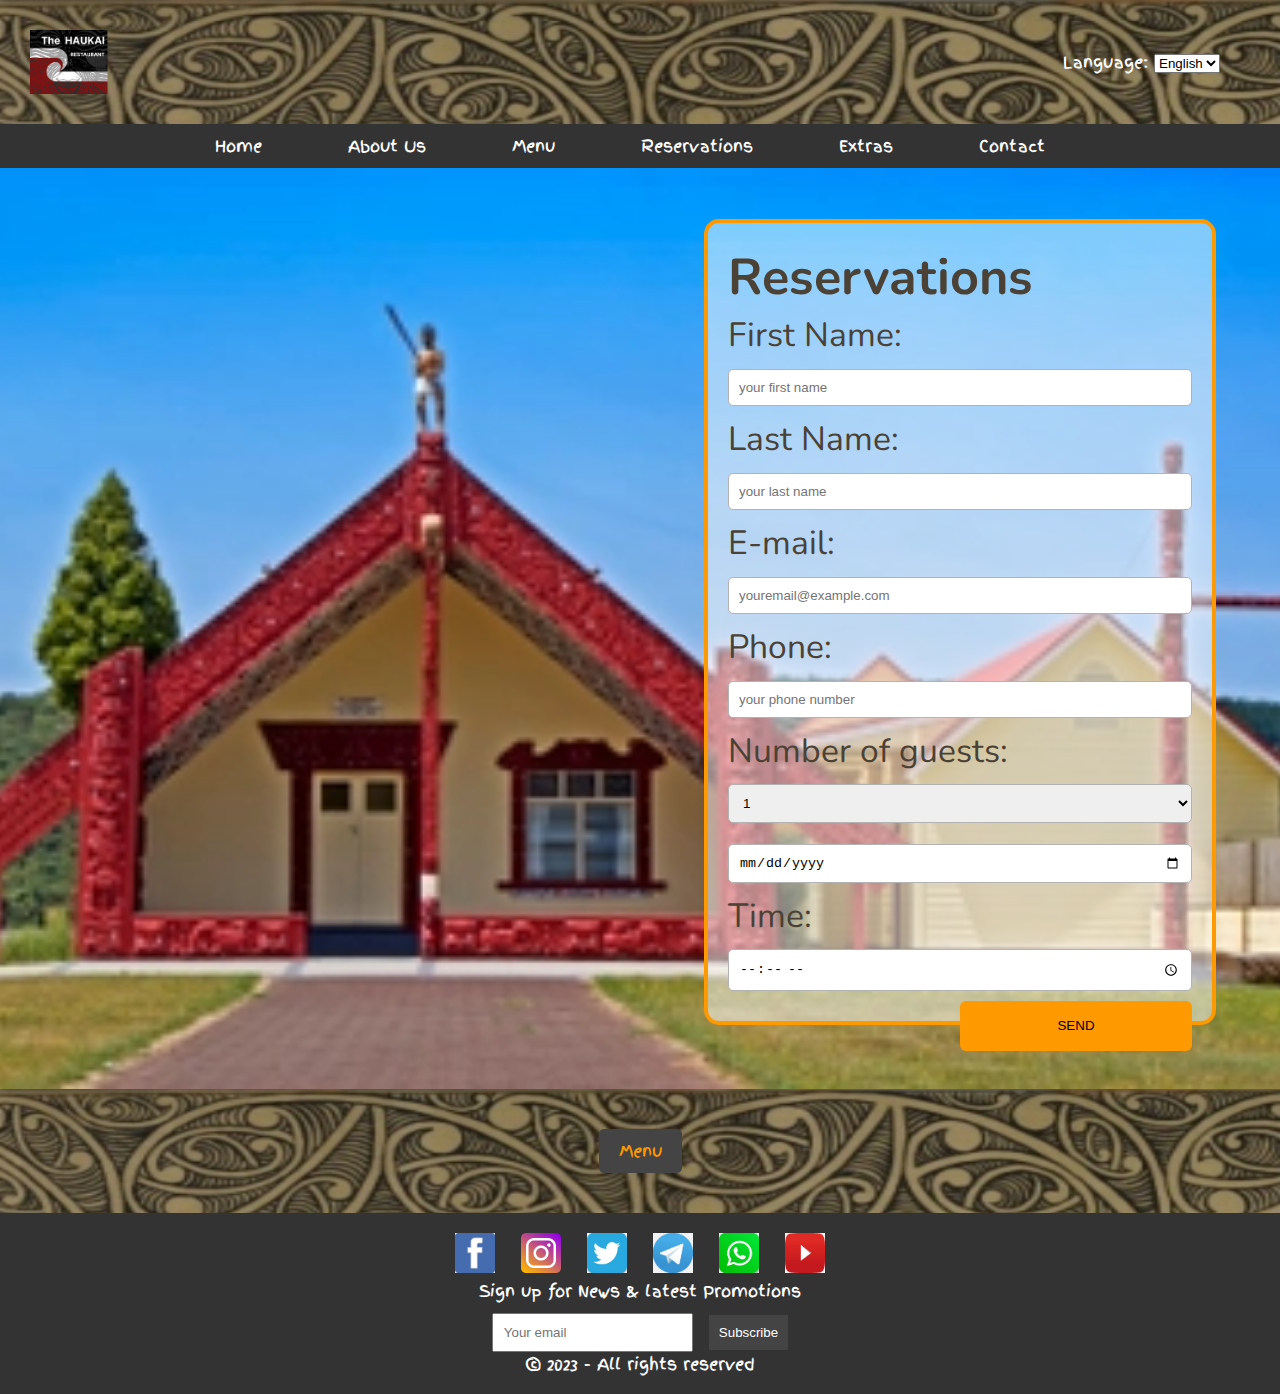
<file: reservation.html>
<!DOCTYPE html>
<html lang="en">
<head>
    <meta charset="UTF-8">
    <meta name="description" content="Make a reservation at Haukai Restaurant. Plan your dining experience by providing your details including first name, last name, email, phone number, number of guests, preferred date, and time. Join us for a delightful culinary journey.">
    <title>Reservation - Haukai Restaurant</title>
    <link rel="stylesheet" href="style.css">
    <!-- Вставьте это в <head> вашего HTML файла -->
        <link rel="preconnect" href="https://fonts.googleapis.com">
        <link rel="preconnect" href="https://fonts.gstatic.com" crossorigin>
        <link href="https://fonts.googleapis.com/css2?family=Finger+Paint&family=Nunito:wght@200;300;400;600;700;800;900&display=swap" rel="stylesheet">

</head>
<body>
<header>
    <div class="header-top">
        <img src="logo.png" alt="Haukai Restaurant Logo">
        <div class="language-select">
            <label for="languages">Language:</label>
            <select name="languages" id="languages">
                <option value="en">English</option>
                <option value="ma">Maori</option>
                <!-- Add other language options here -->
            </select>
        </div>
    </div>
</header>
<nav class="navigation-menu">
    <ul>
        <li><a href="index.html">Home</a></li>
        <li><a href="about_us.html">About Us</a></li>
        <li><a href="menu.html">Menu</a></li>
        <li><a href="reservation.html">Reservations</a></li>
        <li><a href="extras.html">Extras</a></li>
        <li><a href="contact.html">Contact</a></li>
    </ul>
</nav>
<main>
    <div class="reservations">
        <form id="reservations-form" action="/submit-form" method="post">
            <h2>Reservations</h2>

            <div class="input-group">
                <label for="firstname">First Name:</label>
                <input class="input" id="firstname" name="firstname" type="text" placeholder="your first name" required>
            </div>
            <div class="input-group">
                <label for="lastname">Last Name:</label>
                <input class="input" id="lastname" name="lastname" type="text" placeholder="your last name" required>
            </div>
            <div class="input-group">
                <label for="email">E-mail:</label>
                <input class="input" id="email" name="email" type="text" placeholder="youremail@example.com" required>
            </div>
            <div class="input-group">
                <label for="phone">Phone:</label>
                <input class="input" id="phone" name="phone" type="text" placeholder="your phone number">
            </div>
            <div class="input-group">
                <label for="guests">Number of guests:</label>
                <select class="input" id="guests" name="guests" required>
            </div>
            <div class="input-group">
                <label for="date">Date:</label>
                <input class="input" id="date" name="date" type="date" required>
            </div>
            <div class="input-group">
                <label for="time">Time:</label>
                <input class="input" id="time" name="time" type="time" required>
            </div>

            <div class="input-group">
                <input id="submit" value="Send" type="submit" />
            </div>
        </form>
    </div>

    <section class="buttons">   
        <a href="menu.html" class="button">Menu</a> 
    </section>

</main>
<footer>
    <div class="social-media">
       
        <a href="https://facebook.com"><img src="fb.png" alt="Facebook"></a>
        <a href="https://instagram.com"><img src="instagram.png" alt="Instagram"></a>
        <a href="https://twitter.com"><img src="twitter.jpg" alt="Twitter"></a>
        <a href="https://telegram.com"><img src="telegram.png" alt="Telegram"></a>
        <a href="https://whatsapp.com"><img src="W.jpg" alt="WhatsApp"></a>
        <a href="https://youtube.com"><img src="youtube.png" alt="YouTube"></a>
    </div>
    <div class="newsletter">
        <p>Sign up for News & latest Promotions</p>
        <form action="subscribe">
            <input type="email" placeholder="Your email">
            <button type="submit">Subscribe</button>
        </form>
    </div>
    <div class="copyright">
        <p>© 2023 - All rights reserved</p>
    </div>
</footer>
<script>
    document.addEventListener('DOMContentLoaded', function() {
        var selectElement = document.getElementById('guests');
        
        for (var i = 1; i <= 50; i++) {
            var option = new Option(i, i);
            selectElement.add(option);
        }
    });
</script>
</body>
</html>
</file>
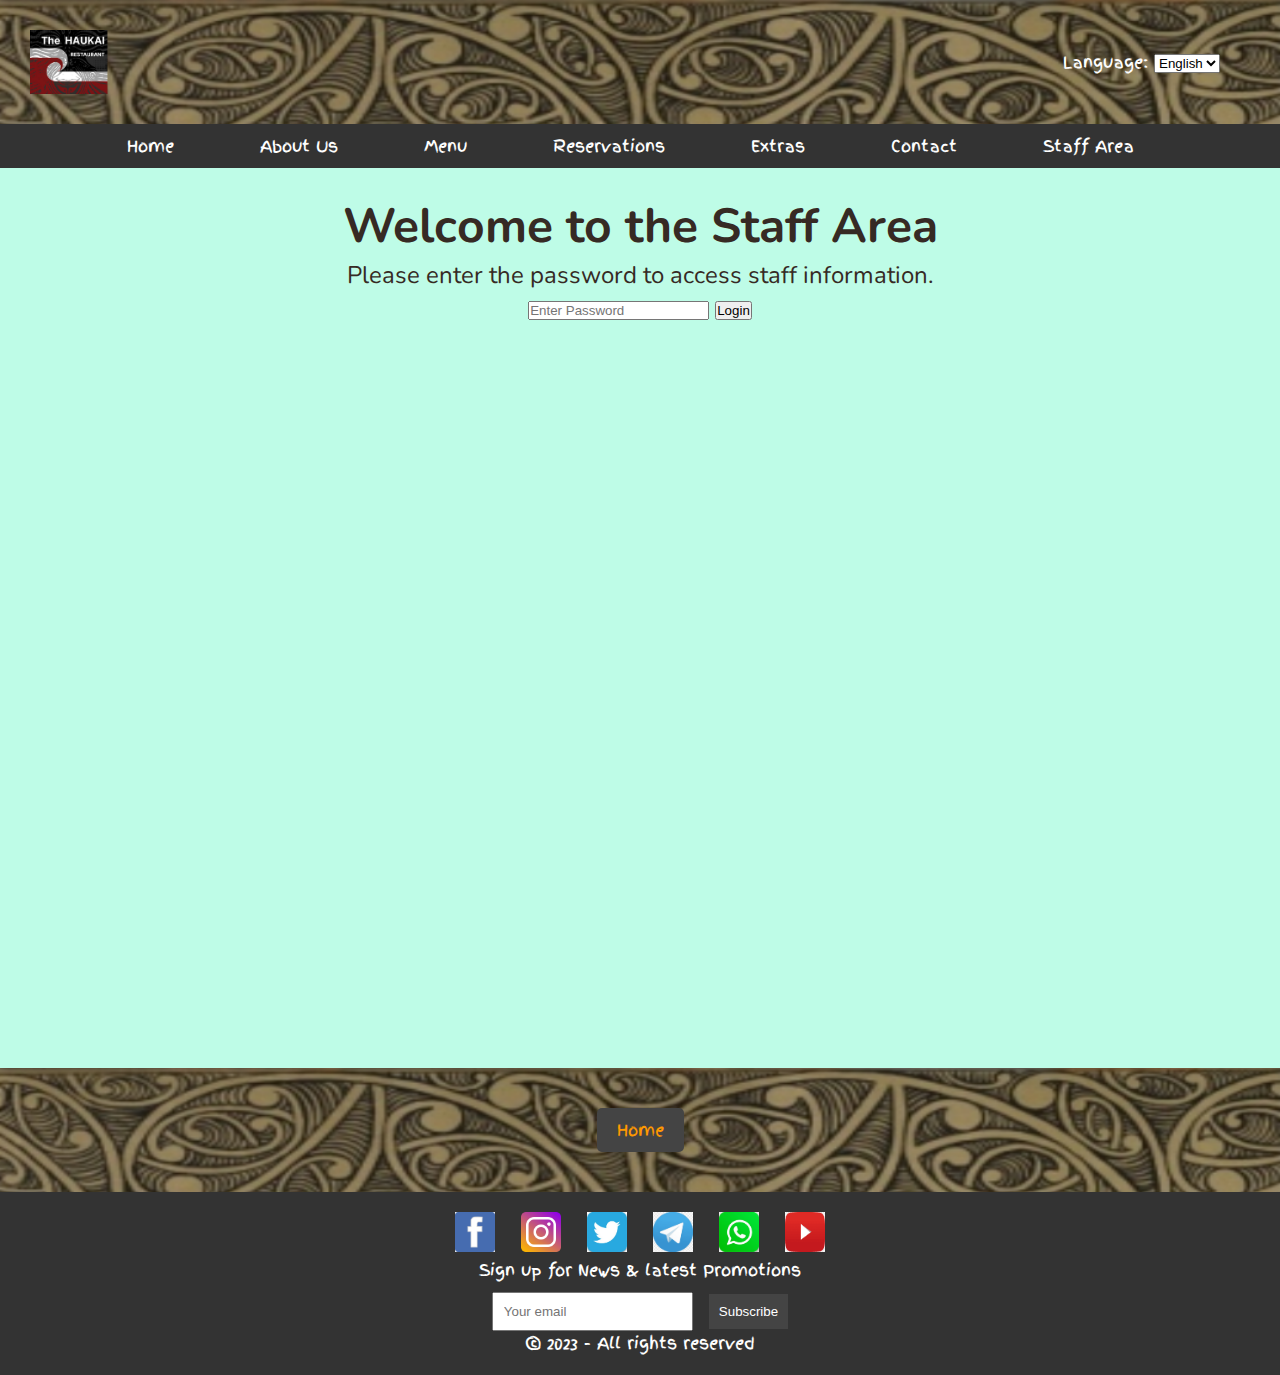
<file: staff.html>
<!DOCTYPE html>
<html lang="en">
<head>
    <meta charset="UTF-8">
    <meta name="description" content="Exclusive access for the Haukai Restaurant staff. Enter the password to access information and resources specifically designed for our team.">
    <title>Staff Area</title>
    <link rel="stylesheet" href="style.css">
    <link rel="preconnect" href="https://fonts.googleapis.com">
    <link rel="preconnect" href="https://fonts.gstatic.com" crossorigin>
    <link href="https://fonts.googleapis.com/css2?family=Finger+Paint&family=Nunito:wght@200;300;400;600;700;800;900&display=swap" rel="stylesheet">
    <script>
        function checkPasswordAndRedirect() {
            var password = document.getElementById("password").value;
            if (password == "!1<2>3+@=BIT607") {
                window.location.href = "staff_area.html"; // Перенаправление на staff_area.html
            } else {
                alert("Incorrect password");
            }
            return false; // Предотвращаем отправку формы
        }
    </script>
</head>
<body>
<header>
    <div class="header-top">
        <img src="logo.png" alt="Haukai Restaurant Logo">
        <div class="language-select">
            <label for="languages">Language:</label>
            <select name="languages" id="languages">
                <option value="en">English</option>
                <option value="ma">Maori</option>
            </select>
        </div>
    </div>
</header>
<nav class="navigation-menu">
    <ul>
        <li><a href="index.html">Home</a></li>
        <li><a href="about_us.html">About Us</a></li>
        <li><a href="menu.html">Menu</a></li>
        <li><a href="reservation.html">Reservations</a></li>
        <li><a href="extras.html">Extras</a></li>
        <li><a href="contact.html">Contact</a></li>
        <li><a href="staff.html">Staff Area</a></li>
    </ul>
</nav>
<main>
    <section class="login-form">
        <h1>Welcome to the Staff Area</h1>
        <p>Please enter the password to access staff information.</p>
        <form onsubmit="return checkPasswordAndRedirect()">
            <input type="password" id="password" placeholder="Enter Password">
            <button type="submit">Login</button>
        </form>
    </section>
</main>
<section class="buttons">
    <a href="index.html" class="button">Home</a>
</section>
<footer>
    <div class="social-media">
        <!-- Add social media links here -->
        <a href="https://facebook.com"><img src="fb.png" alt="Facebook"></a>
        <a href="https://instagram.com"><img src="instagram.png" alt="Instagram"></a>
        <a href="https://twitter.com"><img src="twitter.jpg" alt="Twitter"></a>
        <a href="https://telegram.com"><img src="telegram.png" alt="Telegram"></a>
        <a href="https://whatsapp.com"><img src="W.jpg" alt="WhatsApp"></a>
        <a href="https://youtube.com"><img src="youtube.png" alt="YouTube"></a>
    </div>
    <div class="newsletter">
        <p>Sign up for News & latest Promotions</p>
        <form action="subscribe">
            <input type="email" placeholder="Your email">
            <button type="submit">Subscribe</button>
        </form>
    </div>
    <div class="copyright">
        <p>© 2023 - All rights reserved</p>
    </div>
</footer>
</body>
</html>
</file>
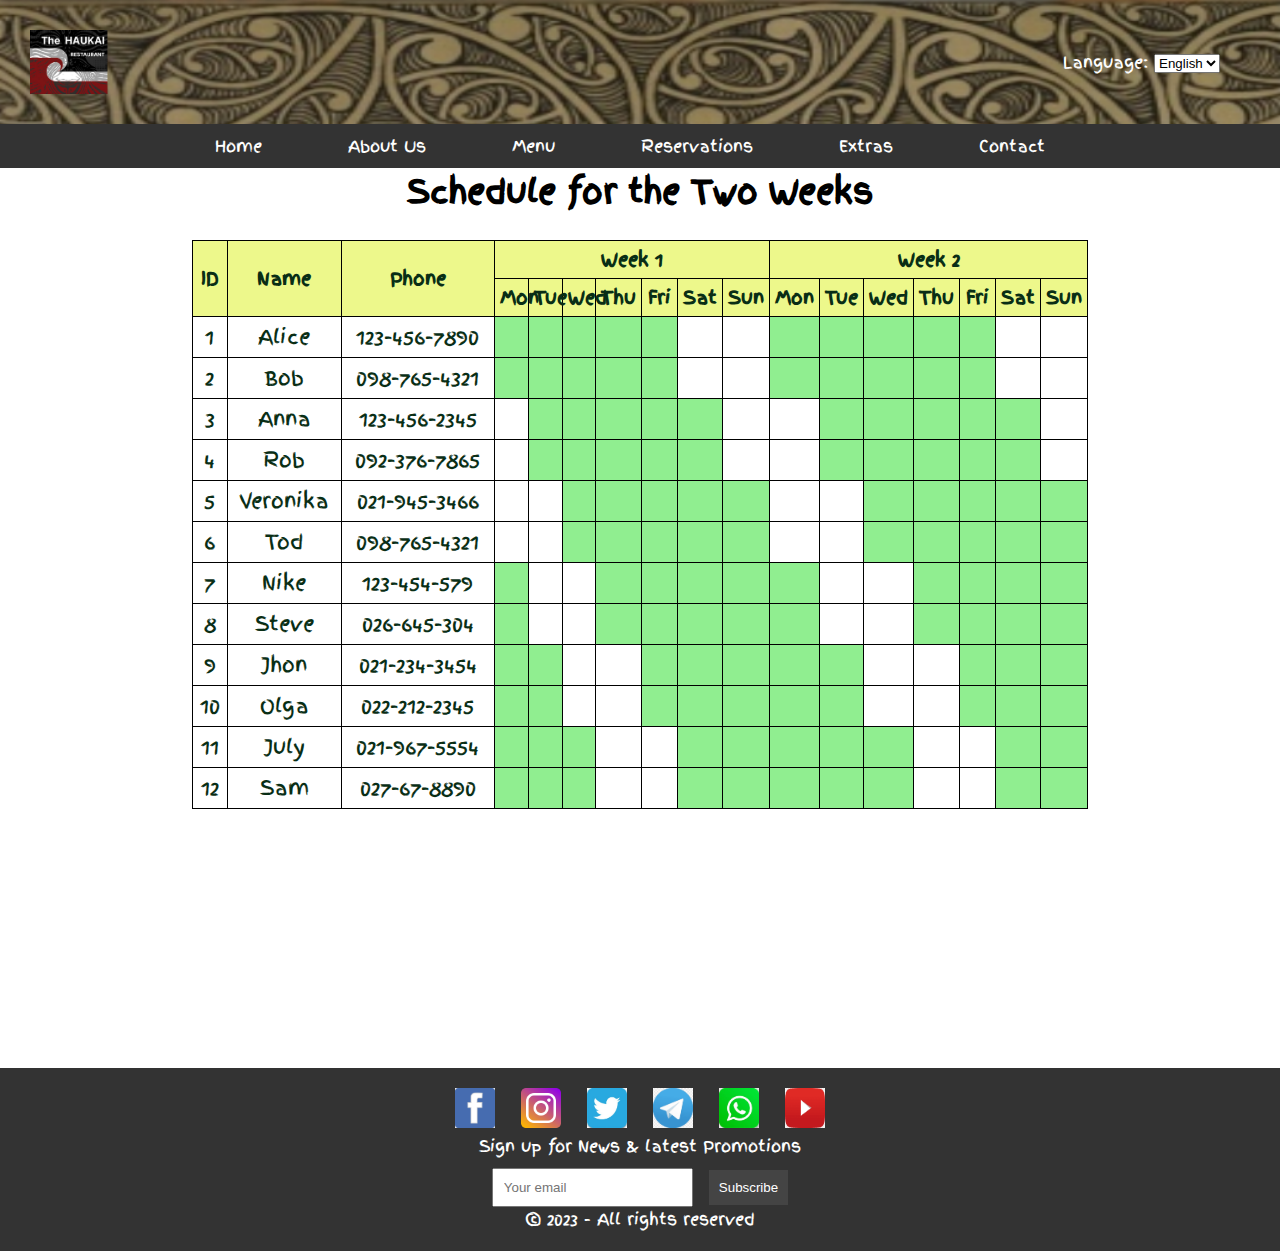
<file: staff_area.html>
<!DOCTYPE html>
<html lang="en">
<head>
    <meta charset="UTF-8">
    <meta name="description" content="Access the bi-weekly staff schedule for Haukai Restaurant. View work patterns, contact information, and shifts for all team members. Essential for staff planning and coordination.">
    <title>Staff Schedule - Haukai Restaurant</title>
    <link rel="stylesheet" href="style.css">
    <link rel="preconnect" href="https://fonts.googleapis.com">
    <link rel="preconnect" href="https://fonts.gstatic.com" crossorigin>
    <link href="https://fonts.googleapis.com/css2?family=Finger+Paint&family=Nunito:wght@200;300;400;600;700;800;900&display=swap" rel="stylesheet">

</head>
<body>
    <header>
        <div class="header-top">
            <img src="logo.png" alt="Haukai Restaurant Logo">
            <div class="language-select">
                <label for="languages">Language:</label>
                <select name="languages" id="languages">
                    <option value="en">English</option>
                    <option value="ma">Maori</option>
                    <!-- Add other language options here -->
                </select>
            </div>
        </div>
    </header>
    <nav class="navigation-menu">
        <ul>
            <li><a href="index.html">Home</a></li>
            <li><a href="about_us.html">About Us</a></li>
            <li><a href="menu.html">Menu</a></li>
            <li><a href="reservation.html">Reservations</a></li>
            <li><a href="extras.html">Extras</a></li>
            <li><a href="contact.html">Contact</a></li>
        </ul>
    </nav>

    <main>
        <section class="schedule-table">
            <h1>Schedule for the Two Weeks</h1>
            <table id="schedule">
                <!-- Headers will be generated by JavaScript -->
            </table>
        </section>
    </main>

    <script>
        const employees = [
            { name: "Alice", phone: "123-456-7890", workPattern: [1,1,1,1,1,0,0] }, // 1 for daysOfWeek, 0 for daysOff
            { name: "Bob", phone: "098-765-4321", workPattern: [1,1,1,1,1,0,0] },  // 1 for daysOfWeek, 0 for daysOff
            { name: "Anna", phone: "123-456-2345", workPattern: [0,1,1,1,1,1,0] },  // 1 for daysOfWeek, 0 for daysOff
            { name: "Rob", phone: "092-376-7865", workPattern: [0,1,1,1,1,1,0] },  // 1 for daysOfWeek, 0 for daysOff
            { name: "Veronika", phone: "021-945-3466", workPattern: [0,0,1,1,1,1,1] },  // 1 for daysOfWeek, 0 for daysOff
            { name: "Tod", phone: "098-765-4321", workPattern: [0,0,1,1,1,1,1] },  // 1 for daysOfWeek, 0 for daysOff
            { name: "Nike", phone: "123-454-579", workPattern: [1,0,0,1,1,1,1] },  // 1 for daysOfWeek, 0 for daysOff
            { name: "Steve", phone: "026-645-304", workPattern: [1,0,0,1,1,1,1] },  // 1 for daysOfWeek, 0 for daysOff
            { name: "Jhon", phone: "021-234-3454", workPattern: [1,1,0,0,1,1,1] },  // 1 for daysOfWeek, 0 for daysOff
            { name: "Olga", phone: "022-212-2345", workPattern: [1,1,0,0,1,1,1] },  // 1 for daysOfWeek, 0 for daysOff
            { name: "July", phone: "021-967-5554", workPattern: [1,1,1,0,0,1,1] },  // 1 for daysOfWeek, 0 for daysOff
            { name: "Sam", phone: "027-67-8890", workPattern: [1,1,1,0,0,1,1] },  // 1 for daysOfWeek, 0 for daysOff
            // ...other employees
        ];

        function createTableHeader(table) {
            const daysOfWeek = ['Mon', 'Tue', 'Wed', 'Thu', 'Fri', 'Sat', 'Sun'];

            // Create the top row for the merged headers
            const topHeaderRow = document.createElement('tr');
            topHeaderRow.classList.add('top-header');
            topHeaderRow.innerHTML = '<th rowspan="2">ID</th><th rowspan="2">Name</th><th rowspan="2">Phone</th>';
            topHeaderRow.innerHTML += '<th colspan="7">Week 1</th><th colspan="7">Week 2</th>';
            table.appendChild(topHeaderRow);

            // Create the second row for the day headers
            const secondHeaderRow = document.createElement('tr');
            daysOfWeek.forEach(day => {
                secondHeaderRow.innerHTML += `<th>${day}</th>`;
            });
            daysOfWeek.forEach(day => {
                secondHeaderRow.innerHTML += `<th>${day}</th>`; // Duplicate for the second week
            });

            table.appendChild(secondHeaderRow);
        }

// Функция для создания строки сотрудника в таблице
function createEmployeeRow(employee, index) {
    const row = document.createElement('tr');
    let rowData = `<td>${index + 1}</td><td>${employee.name}</td><td>${employee.phone}</td>`;

    // Вместо разделения на AM и PM, делаем одну ячейку на день
    employee.workPattern.forEach(work => {
        rowData += work === 1 ? '<td class="workday"></td>' : '<td class="offday"></td>';
    });
     // Дублируем данные для второй недели
     employee.workPattern.forEach(work => {
        rowData += work === 1 ? '<td class="workday"></td>' : '<td class="offday"></td>';
        });

    row.innerHTML = rowData;
    return row;
}

// Функция для создания таблицы расписания
function createScheduleTable() {
    const table = document.getElementById('schedule');
    createTableHeader(table); // Создаем заголовки таблицы

    employees.forEach((employee, index) => {
        const row = createEmployeeRow(employee, index); // Создаем строку для каждого сотрудника
        table.appendChild(row);
    });
}

window.onload = createScheduleTable;
</script>

    <footer>
        <div class="social-media">
            <!-- Add social media links here -->
            <a href="https://facebook.com"><img src="fb.png" alt="Facebook"></a>
            <a href="https://instagram.com"><img src="instagram.png" alt="Instagram"></a>
            <a href="https://twitter.com"><img src="twitter.jpg" alt="Twitter"></a>
            <a href="https://telegram.com"><img src="telegram.png" alt="Telegram"></a>
            <a href="https://whatsapp.com"><img src="W.jpg" alt="WhatsApp"></a>
            <a href="https://youtube.com"><img src="youtube.png" alt="YouTube"></a>
        </div>
        <div class="newsletter">
            <p>Sign up for News & latest Promotions</p>
            <form action="subscribe">
                <input type="email" placeholder="Your email">
                <button type="submit">Subscribe</button>
            </form>
        </div>
        <div class="copyright">
            <p>© 2023 - All rights reserved</p>
        </div>
    </footer>
    </body>
    </html>
</file>
<file: style.css>
/* Reset some default styles */
* {
    margin: 0;
    padding: 0;
    box-sizing: border-box;
}
body, html {
    height: 100%;
    font-family: 'Finger Paint', sans-serif;
    scroll-behavior: smooth;
}
/* Header styles */
header {
    background-image: url('1.0.png');
    background-size: cover;
    text-align: center;
    padding: 20px;
}
.header-top {
    display: flex;
    justify-content: space-between;
    align-items: center;
    padding: 10px;
}
.header-top img {
    width: 80px; 
    height: auto; 
}
.language-select {
    margin-right: 30px;
    color: #ffffff;
}

/* Navigation menu styles */
.navigation-menu ul {
    
    background-color: #333;
    text-align: center;
    padding: 10px;
}
.navigation-menu li {
    display: inline;
    margin-right: 20px;
}
.navigation-menu a {
    text-decoration: none;
    color: #fff;
    padding: 5px 30px;
}
.navigation-menu a:hover {
    background-color: #ddd;
    color: #333;
}
/* Main content styles */
main {
    
    justify-content: center;
    align-items: center;
    min-height: 100vh; 
    text-align: center;   
    background-size: cover;
}
.welcome-message h1 {
    padding: 50px;
    font-size: 3.5em;
    color: #faebbc;
    font-family: 'Nunito', sans-serif;
}
.welcome-message h2 {
    font-size: 6em;
    color: #f7ece4;
}
.welcome-message p {
    font-size: 2.5em;
    color: #faebbc;
}
.welcome-message h3 {
    font-size: 1.7em;
    color: #9ec73d;
    font-family: 'Nunito', sans-serif;
    text-align: left;
    padding-left: 2%; 
    padding-top: 2%;
    padding-right: 60%;
    padding-bottom: 3%;
}
.home {
    background-image: url('1.1.jpg');
    background-size: cover;
    text-align: center;
    background-repeat: no-repeat;
    min-height: 100vh; 
}
.buttons {
    background-image: url('1.0.png');
    background-size: cover;
    text-align: center;
    padding: 30px; /* This adds space around the buttons inside the brown box */
    text-align: center;
}

.button {
    margin: 10px 10px; /* This adds space between the buttons */
    padding: 10px 20px; /* This adds padding inside each button */
    background-color: #ff9900; /* This sets the button color */
    color: #000; /* This sets the text color inside the button */
    text-decoration: none; /* This removes the underline from the buttons */
    border-radius: 5px; /* This rounds the corners of the buttons */
    display: inline-block; /* This ensures the buttons line up side by side */
}

.info {
    background-image: url('1.2.jpg');
    background-size: cover;
    background-position: center;
    background-repeat: no-repeat;
    min-height: 100vh;
    padding-left: 60%; 
    padding-top:2%;
    padding-right: 5%;
    padding-bottom: 5%;
    text-align: left; 
    font-size: 1.5em;
    color: #362a24;
    font-family: 'Finger Paint', sans-serif;
    font-family: 'Nunito', sans-serif;
    
}

.info p {
    color: #362a24;
    margin: 10px;
    padding: 10px;
    
    font-family: 'Nunito', sans-serif;
}
.about_us {
    background-image: url('2.1.jpg');
    background-size: cover;
    background-position: center;
    background-repeat: no-repeat;
    min-height: 100vh;
    padding-left: 50%; 
    padding-top:2%;
    padding-right: 5%;
    padding-bottom: 5%;
    text-align: left; 
    font-size: 1.1em;
    color: #362a24;
    font-family: 'Nunito', sans-serif;
}
.extras {
    background-image: url('4.1.webp');
    background-size: cover;
    background-position: center;
    background-repeat: no-repeat;
    min-height: 100vh;
    padding-left: 50%; 
    padding-top:2%;
    padding-right: 5%;
    padding-bottom: 5%;
    text-align: left; 
    font-size: 1.1em;
    color: #362a24;
    font-family: 'Nunito', sans-serif;
}
.extras-message p {
    font-size: 2.5em;
    color: #faebbc;
    padding-top:2%;
    margin-top: 4%;
}
.contact {
    background-image: url('4.6.jpg');
    background-size: cover;
    background-position: center;
    background-repeat: no-repeat;
    min-height: 100vh;
    padding-left: 10%; 
    padding-top: 4%;
    padding-right: 60%;
    padding-bottom: 5%;
    text-align: left; 
    font-size: 2.1em;
    color: #4b4135;
    font-family: 'Nunito', sans-serif;
}
.reservations {
    background-image: url('4.1.webp');
    background-size: cover;
    background-position: center;
    background-repeat: no-repeat;
    min-height: 100vh;
    padding-left: 55%; 
    padding-top: 4%;
    padding-right: 5%;
    padding-bottom: 5%;
    text-align: left; 
    font-size: 2.1em;
    color: #4b4135;
    font-family: 'Nunito', sans-serif;
}

.extras {
    background-image: url('1.3.jpg');
    background-size: cover;
    background-position: center;
    background-repeat: no-repeat;
    min-height: 100vh;
    padding-left: 5%; 
    padding-top: 2%;
    padding-right: 5%;
    padding-bottom: 5%;
    text-align: center; 
    font-size: 1.5em;
    color: #362a24;
    font-family: 'Nunito', sans-serif;
}
.about_us {
    background-image: url('2.1.jpg');
    background-size: cover;
    background-position: center;
    background-repeat: no-repeat;
    min-height: 100vh;
    padding-left: 45%; 
    padding-top: 2%;
    padding-right: 3%;
    padding-bottom: 5%;
    text-align: center; 
    font-size: 1.5em;
    color: #362a24;
    font-family: 'Nunito', sans-serif;
}

.login-form {
    background-color: rgb(190, 252, 231);
    background-size: cover;
    background-position: center;
    background-repeat: no-repeat;
    min-height: 100vh;
    
    padding-top: 2%;
    
    text-align: center; 
    font-size: 1.5em;
    color: #362a24;
    font-family: 'Nunito', sans-serif;
}

.input, #submit, textarea {
    width: 100%; 
    box-sizing: border-box;
    border-radius: 5px;
    border: 1px solid #b4b3b3; 
    padding: 10px; 
    margin-bottom: 10px; 
}

textarea {
    height: auto; 
    resize: vertical; 
}
#form_message{
	box-shadow: 0 0 10px rgba(58, 44, 15, 0.5);
	border-radius: 5px;
	margin:20px;
	padding: 20px;
	width: 300px;
	height:300px;
}

#form_message input,textarea{
	border-radius: 5px;
	width: 200px;
}

#submit{
	height: 50px;
	float: right;
    background-color: #ff9900; 
    color: rgb(0, 0, 0);
    border: none;
    padding: 10px 20px;
    text-transform: uppercase;
    border-radius: 6px;
    cursor: pointer;
    width: 50%;
}
#submit:hover {
    background-color: #d17e01; 
}

#form_message h2{
	text-align: center;
}

.form-group {
    margin-bottom: 15px; 
}

#contact-form {
    max-width: 600px; 
    width: 100%; 
    border: 4px solid #ff9900; 
    padding: 20px;
    border-radius: 15px;
    margin-top: 20px; 
    background-color: rgba(255, 255, 255, 0.5); 
    
    margin: auto; 
}
#reservations-form {
    max-width: 600px; 
    width: 100%; 
    border: 4px solid #ff9900; 
    padding: 20px;
    border-radius: 15px;
    margin-top: 20px; 
    background-color: rgba(255, 255, 255, 0.5);
    
    margin: auto; 
}
#extras-form {
    max-width: 1200px; 
    width: 100%; 
    border: 4px solid #ff9900; 
    padding: 20px;
    border-radius: 15px;
    margin-top: 20px; 
    background-color: rgba(255, 255, 255, 0.7);
    text-align: center;
    margin: auto; 
}
#extras-form-message {
    max-width: 1500px; 
    width: 100%; 
    border: 4px solid #ff9900; 
    
    border-radius: 15px;
    margin-top: 10px; 
    margin-bottom: 20px;
    background-color: rgba(255, 255, 255, 0.7); 
    text-align: center;
    margin: auto; 
}
.extras-message p{
    color: #3b1e11;
    font-family: 'Finger Paint', sans-serif;
}

#about_us-form {
    max-width: 1000px; 
    width: 100%; 
    border: 4px solid #ff9900; 
    padding: 20px;
    border-radius: 15px;
    margin-top: 20px; 
    background-color: rgba(255, 255, 255, 0.5); 
    text-align: center;
    margin: auto; 
}
.buttons .button {
    text-decoration: none;
    background-color: #444;
    color: #ff9900;
    padding: 10px 20px;
    margin: 10px;
    display: inline-block;
}
.buttons .button:hover {
    background-color: #555;
}


/* Footer styles */
footer {
    background-color: #333;
    color: #fff;
    padding: 20px;
    text-align: center;
}
.social-media a {
    margin: 0 10px;
}
.social-media img {
    width: 40px;
    height: 40px;
}
.newsletter p {
    margin-bottom: 10px;
}
.newsletter input {
    padding: 10px;
    margin-right: 10px;
}
.newsletter button {
    padding: 10px;
    background-color: #444;
    color: #fff;
    border: none;
    cursor: pointer;
}
.newsletter button:hover {
    background-color: #555;
}
@media (max-width: 768px) {
    .header-top, 
    .navigation-menu ul, 
    .buttons {
        flex-direction: column;
    }

    .header-top img, 
    .navigation-menu a, 
    .buttons .button {
        margin-bottom: 10px;
    }
    
    .header-top img {
        width: 60px;
    }

    .navigation-menu ul {
        padding: 0;
    }
    
    .navigation-menu li {
        display: block; 
        margin: 5px 0; 
    }

    .buttons {
        padding: 10px;
    }
    
    .button {
        display: block; 
        width: 100%; 
        margin: 10px 0; 
    }

    .info, 
    .about_us, 
    .extras, 
    .contact, 
    .reservations {
        padding-left: 5%;
        padding-right: 5%;
        padding: 20px; 
        text-align: center; 
    }

    .input, 
    #submit, 
    textarea {
        width: calc(100% - 20px);
    }
    
    #contact-form, 
    #reservation-form, 
    #form_message {
        width: 90%; 
        margin: 10px auto; 
    }

    footer {
        text-align: center; 
    }
    
    .social-media img {
        width: 30px; 
        height: 30px;
    }
}

/*Menu*/
.menu-menu {
    background-image: url('3.1.jpg');
    background-size: cover;
    background-position: center;
    background-repeat: no-repeat;
    min-height: 100vh;
    list-style-type: disc; 
    padding-left: 10px; 
}
.menu-menu h1 {
    padding: 30px;
    font-size: 4.0em;
    color: #faebbc;
    font-family: 'Finger Paint', sans-serif;
}
.menu-menu p {
    padding: 10px;
    font-size: 2.0em;
    color: #faebbc;
    text-align: left;
    padding-left: 35%; 
    padding-right: 45%;
    list-style: circle;
    font-family: 'Finger Paint', sans-serif;
}
.menu-menu ul {
    list-style-type: disc; 
    padding-left: 60px; 
    margin-left: 0; 
    text-align: left;
    list-style: circle;
}
.menu-menu li {
    margin-left: 10px; 
    text-align: left;
    padding: 10px;
}
.menu-menu li p {
    display: inline; 
    margin-left: 10px; 
    text-align: left;
    list-style: circle;
    color: #faebbc;
}
.menu-menu a { 
    color: #faebbc; 
    text-decoration: underline; 
}
.menu-menu a:hover { 
    text-decoration: underline; 
    color: #f8d66e; 
}

.appetizers {
    background-image: url('3.2.png');
    background-size: cover;
    background-position: center;
    background-repeat: no-repeat;
    min-height: 100vh;
    padding-left: 10px; 
    color: #faebbc;
    padding-left: 25%; 
    padding-top: 3%;
    padding-right: 35%;
}
.appetizers h1 {
    padding-bottom: 40px;
    font-size: 4.0em;
    color: #faebbc;
    font-family: 'Finger Paint', sans-serif;
}
.appetizers h2 {
    padding: 5px;
    font-size: 2.0em;
    color: #faebbc;
    font-family: 'Finger Paint', sans-serif;
}
.appetizers p {
    padding-bottom: 20px;
    font-size: 1.2em;
    color: #ff9900;
    font-family: 'Finger Paint', sans-serif;
}
.main {
    background-image: url('3.3.jpg');
    background-size: cover;
    background-position: center;
    background-repeat: no-repeat;
    min-height: 100vh;
    color: #faebbc;
    padding-left: 5%; 
    padding-top: 3%;
    padding-right: 50%;
}
.main h1 {
    padding-bottom: 40px;
    font-size: 4.0em;
    color: #faebbc;
    font-family: 'Finger Paint', sans-serif;
}
.main h2 {
    padding: 5px;
    font-size: 2.0em;
    color: #faebbc;
    font-family: 'Finger Paint', sans-serif;
}
.main p {
    padding-bottom: 20px;
    font-size: 1.2em;
    color: #ff9900;
    font-family: 'Finger Paint', sans-serif;
}

.dessetr {
    background-image: url('3.4.jpg');
    background-size: cover;
    background-position: center;
    background-repeat: no-repeat;
    min-height: 100vh;
    color: #faebbc;
    padding-left: 45%;
    padding-top: 3%;
    padding-right: 10%;
}
.dessetr h1 {
    padding-bottom: 40px;
    padding-top: 3%;
    font-size: 4.0em;
    color: #faebbc;
    font-family: 'Finger Paint', sans-serif;
}
.dessetr h2 {
    padding: 5px;
    font-size: 2.0em;
    color: #faebbc;
    font-family: 'Finger Paint', sans-serif;
}
.dessetr p {
    padding-bottom: 20px;
    font-size: 1.2em;
    color: #ff9900;
    font-family: 'Finger Paint', sans-serif;
}

.beverages {
    background-image: url('3.5.jpg');
    background-size: cover;
    background-position: center;
    background-repeat: no-repeat;
    min-height: 100vh;
    list-style-type: disc; 
    padding-left: 50%; 
    padding-top: 10%;
    padding-right: 10%;
}
.beverages h1 {
    padding-bottom: 40px;
    padding-top: 3%;
    font-size: 4.0em;
    color: #faebbc;
    font-family: 'Finger Paint', sans-serif;
}
.beverages p {
    padding: 10px;
    font-size: 2.5em;
    color: #faebbc;
    text-align: left;
    padding-left: 35%; 
    padding-right: 10%;
    list-style: circle;
    font-family: 'Finger Paint', sans-serif;
}
.menu-beverages a { 
    color: #faebbc; 
    text-decoration: underline; 
}
.menu-beverages a:hover { 
    text-decoration: underline; 
    color: #f8d66e; 
}

.red {
    color: #faebbc; 
    text-align: center; 
    background-image: url('3.6.jpg');
    background-size: cover;
    background-position: center;
    background-repeat: no-repeat;
    min-height: 100vh;
    list-style-type: disc; 
    padding-left: 50%; 
    padding-top: 5%;
    padding-right: 3%;
}
.red h1 {
    padding-bottom: 40px;
    padding-top: 3%;
    font-size: 4.0em;
    color: #faebbc;
    font-family: 'Finger Paint', sans-serif;
}
table {
    width: 100%; 
    border-collapse: collapse; 
}

th, td {
    padding: 12px; 
    border-bottom: 1px solid #3a3a3a; 
}
th {
    text-align: center;
    color: #faebbc; 
    font-size: 1.8em;
}
td {
    color: #faebbc; 
    text-align: left;
    font-size: 1.8em;
}
.white {
    color: #faebbc; 
    text-align: center; 
    background-image: url('3.7.jpg');
    background-size: cover;
    background-position: center;
    background-repeat: no-repeat;
    min-height: 100vh;
    list-style-type: disc; 
    padding-left: 50%; 
    padding-top: 5%;
    padding-right: 3%;
}
.white h1 {
    padding-bottom: 40px;
    padding-top: 3%;
    font-size: 4.0em;
    color: #faebbc;
    font-family: 'Finger Paint', sans-serif;
}

.beer_and_cider {
    color: #faebbc; 
    text-align: center; 
    background-image: url('3.8.jpg');
    background-size: cover;
    background-position: center;
    background-repeat: no-repeat;
    min-height: 100vh;
    list-style-type: disc; 
    padding-left: 65%;
    padding-top: 5%;
    padding-right: 3%;
}
.beer_and_cider h1 {
    padding-bottom: 40px;
    padding-top: 3%;
    font-size: 4.0em;
    color: #faebbc;
    font-family: 'Finger Paint', sans-serif;
}

.menu-non_alcoholic {
    color: #faebbc; 
    text-align: center; 
    background-image: url('3.9.jpg');
    background-size: cover;
    background-position: center;
    background-repeat: no-repeat;
    min-height: 100vh;
    list-style-type: disc; 
    padding-left: 60%; 
    padding-top: 5%;
    padding-right: 3%;
}
.menu-non_alcoholic h1 {
    padding-bottom: 40px;
    padding-top: 3%;
    font-size: 4.0em;
    color: #faebbc;
    font-family: 'Finger Paint', sans-serif;
}
@media (max-width: 600px) {
    table {
        font-size: 1.2em; 
    }

    th, td {
        padding: 8px; 
    }
}

#schedule {
    width: 70%; 
    margin-left: auto; 
    margin-right: auto; 
    margin-top: 2%;
    border-collapse: collapse;
    table-layout: auto; 
    padding-top: 5%;
}
#schedule th, #schedule td {
    border: 1px solid black;
    text-align: center;
    padding: 5px;
    color: rgb(9, 46, 21);
    font-size: 20px;
    
}
#schedule th {
    background-color: #edf88b;
    color: rgb(9, 46, 21);
    font-size: 18px;
    
}
#schedule .workday {
    background-color: #90EE90;
}
#schedule .offday {
    background-color: #FFFFFF;
}
#schedule th:nth-child(1), 
#schedule th:nth-child(2), 
#schedule th:nth-child(3) {
    max-width: 30px;
}
#schedule th:nth-child(n+4) {
    width: 4%; 
}
</file>
